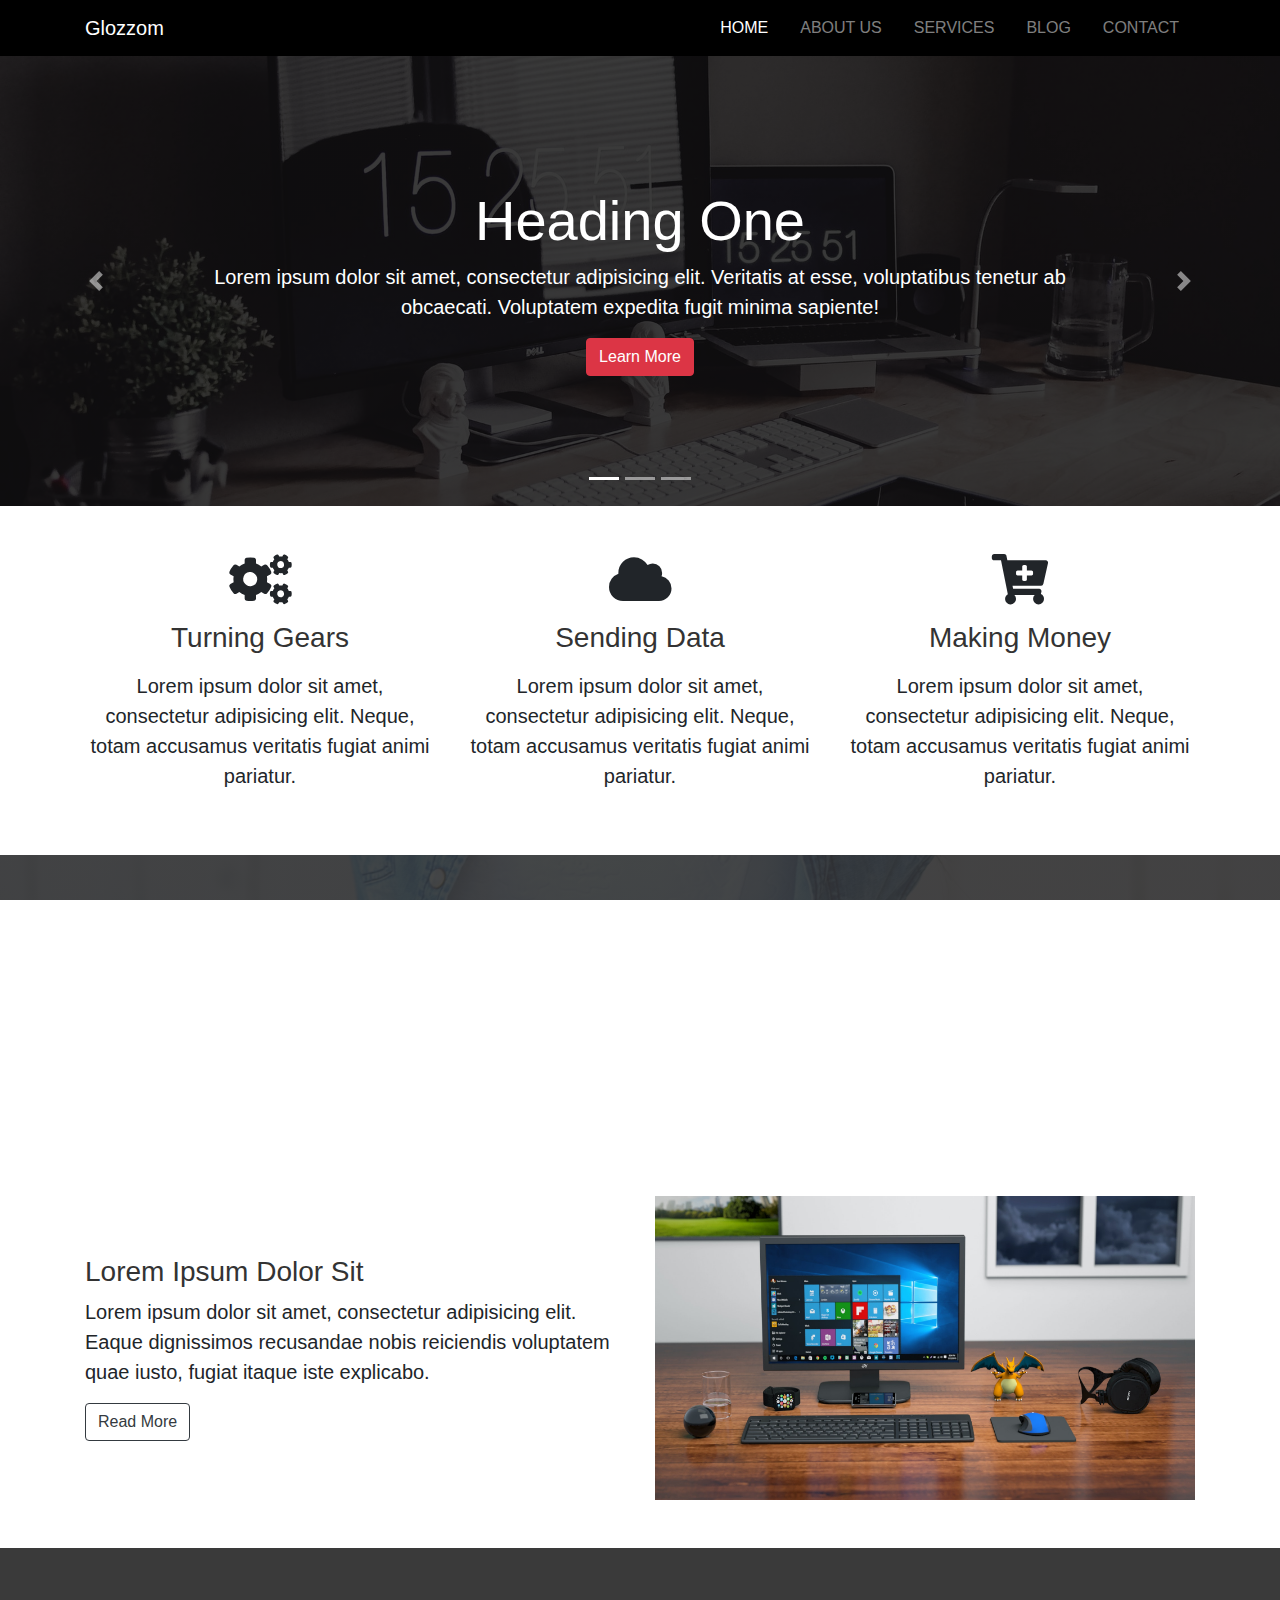
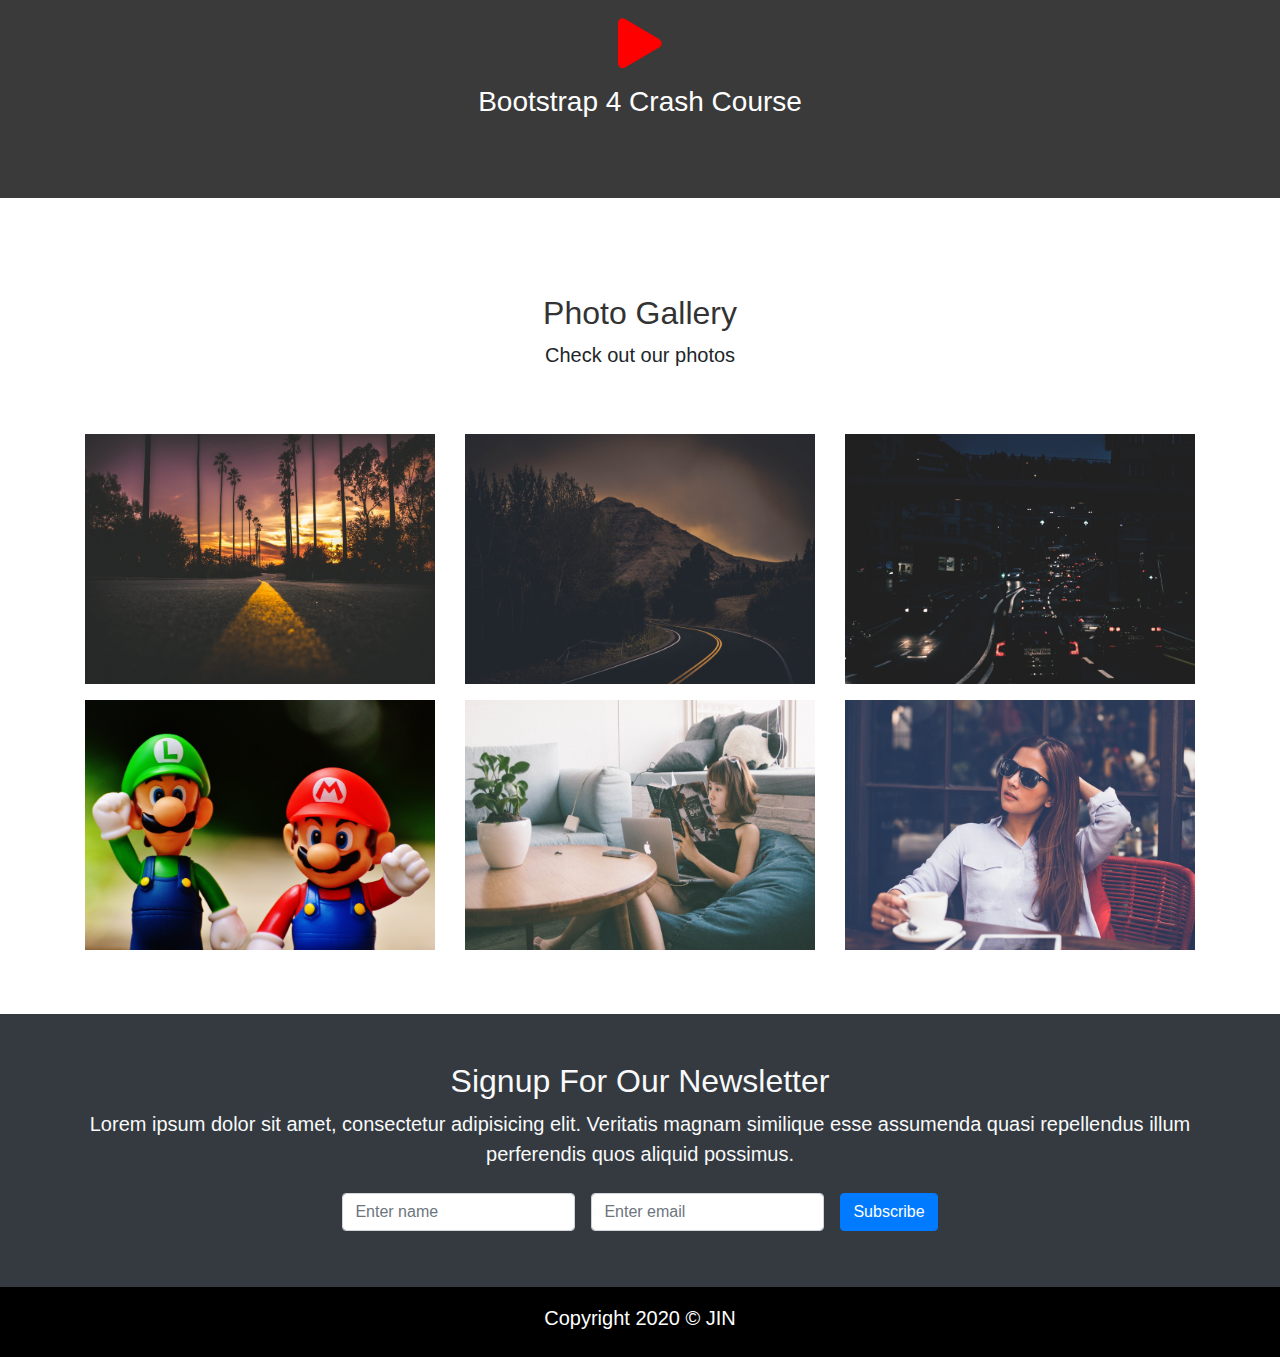
<file: Glozzom/index.html>
<!DOCTYPE html>
<html lang="en">
<head>
    <meta charset="UTF-8">
    <meta name="viewport" content="width=device-width, initial-scale=1.0">
    <link rel="shortcut icon" href="img/icon.png" type="image/x-icon">
    <title>Glozzom | Bootstrap Project</title>
    <link rel="stylesheet" href="css/uikit.min.css">
    <link rel="stylesheet" href="https://pro.fontawesome.com/releases/v5.10.0/css/all.css">
    <link rel="stylesheet" href="css/bootstrap.min.css">
    <link rel="stylesheet" href="style.css">
</head>
<body>
    <header>
      <nav class="navbar navbar-expand-lg navbar-dark" uk-sticky="top: 100; animation: uk-animation-slide-top; bottom: #sticky-on-scroll-up">
          <div class="container">
                <a class="navbar-brand" href="index.html">Glozzom</a>
                <button class="navbar-toggler" type="button" data-toggle="collapse" data-target="#navbarNav" aria-controls="navbarNav" aria-expanded="false" aria-label="Toggle navigation">
                  <span class="navbar-toggler-icon"></span>
                </button>
                <div class="collapse navbar-collapse" id="navbarNav">
                  <ul class="navbar-nav ml-auto text-uppercase">
                    <li class="nav-item active">
                      <a class="nav-link px-3" href="index.html">Home</a>
                    </li>
                    <li class="nav-item">
                      <a class="nav-link px-3" href="about.html">about us</a>
                    </li>
                    <li class="nav-item">
                      <a class="nav-link px-3" href="services.html">services</a>
                    </li>
                    <li class="nav-item">
                      <a class="nav-link px-3" href="blog.html">blog</a>
                    </li>
                    <li class="nav-item">
                        <a class="nav-link px-3" href="contact.html">contact</a>
                      </li>
                  </ul>
                </div>
              </div>
              </nav>
    </header>

    <section id="hero-slider" class="bg-dark">
            <div id="carouselExampleIndicators" class="carousel slide" data-ride="carousel">
                <ol class="carousel-indicators">
                    <li data-target="#carouselExampleIndicators" data-slide-to="0" class="active"></li>
                    <li data-target="#carouselExampleIndicators" data-slide-to="1"></li>
                    <li data-target="#carouselExampleIndicators" data-slide-to="2"></li>
                  </ol>
                <div class="carousel-inner">
                    <div class="carousel-item carousel-img-1 active">
                        <div class="container">
                            <div class="carousel-caption">
                                <h1 class="display-4 text-white">Heading One</h1>
                                <p class="lead">Lorem ipsum dolor sit amet, consectetur adipisicing elit. Veritatis at esse, voluptatibus tenetur ab obcaecati. Voluptatem expedita fugit minima sapiente!</p>
                                <a href="#" class="btn btn-danger">Learn More</a>
                            </div>
                        </div>
                    </div>
                    <div class="carousel-item carousel-img-2">
                        <div class="container">
                            <div class="carousel-caption">
                                <h1 class="display-4 text-white">Heading Two</h1>
                                <p class="lead">Lorem ipsum dolor sit amet, consectetur adipisicing elit. Veritatis at esse, voluptatibus tenetur ab obcaecati. Voluptatem expedita fugit minima sapiente!</p>
                                <a href="#" class="btn btn-primary">Learn More</a>
                            </div>
                        </div>
                    </div>
                    <div class="carousel-item carousel-img-3">
                        <div class="container">
                            <div class="carousel-caption">
                                <h1 class="display-4 text-white">Heading Three</h1>
                                <p class="lead">Lorem ipsum dolor sit amet, consectetur adipisicing elit. Veritatis at esse, voluptatibus tenetur ab obcaecati. Voluptatem expedita fugit minima sapiente!</p>
                                <a href="#" class="btn btn-success">Learn More</a>
                            </div>
                        </div>
                    </div>
                </div> 
                <a class="carousel-control-prev" href="#carouselExampleIndicators" role="button" data-slide="prev">
                  <span class="carousel-control-prev-icon" aria-hidden="true"></span>
                  <span class="sr-only">Previous</span>
                </a>
                <a class="carousel-control-next" href="#carouselExampleIndicators" role="button" data-slide="next">
                  <span class="carousel-control-next-icon" aria-hidden="true"></span>
                  <span class="sr-only">Next</span>
                </a>
              </div>
    </section>

    <section id="services" class="my-5">
      <div class="container">
        <div class="row">
          <div class="col-md-4 text-center">
            <div class="icons">
              <i class="fas fa-cogs"></i>
            </div>
            <div>
              <h3 class="my-3">Turning Gears</h3>
              <p class="lead">Lorem ipsum dolor sit amet, consectetur adipisicing elit. Neque, totam accusamus veritatis fugiat animi pariatur.</p>
            </div>
          </div>
          <div class="col-md-4 text-center">
            <div class="icons">
              <i class="fas fa-cloud"></i>
            </div>
            <div>
              <h3 class="my-3">Sending Data</h3>
              <p class="lead">Lorem ipsum dolor sit amet, consectetur adipisicing elit. Neque, totam accusamus veritatis fugiat animi pariatur.</p>
            </div>
          </div>
          <div class="col-md-4 text-center">
            <div class="icons">
              <i class="fas fa-cart-plus"></i>
            </div>
            <div>
              <h3 class="my-3">Making Money</h3>
              <p class="lead">Lorem ipsum dolor sit amet, consectetur adipisicing elit. Neque, totam accusamus veritatis fugiat animi pariatur.</p>
            </div>
          </div>
        </div>
      </div>
    </section>

    <section id="getStarted" class="py-5">
      <div class="container text-center text-white">
        <h3 class="mt-5 text-white">Are You Ready To Get Started?</h3>
        <p class="lead mb-5">Lorem ipsum dolor sit amet, consectetur adipisicing elit. Rem quaerat voluptatem laboriosam vero recusandae repellendus? Impedit iure est sit voluptatum blanditiis cum sequi laudantium quod dicta, a quaerat vel, obcaecati!</p>
      </div>
    </section>
    
    <section class="my-5">
      <div class="container">
        <div class="row d-flex align-items-center">
          <div class="col-md-6">
            <h3>Lorem Ipsum Dolor Sit</h3>
            <p class="lead">Lorem ipsum dolor sit amet, consectetur adipisicing elit. Eaque dignissimos recusandae nobis reiciendis voluptatem quae iusto, fugiat itaque iste explicabo.</p>
            <a href="#" class="btn btn-outline-dark">Read More</a>
          </div>
          <div class="col-md-6">
            <img src="img/pc.jpeg" alt="" class="img-fluid">
          </div>
        </div>
      </div>
    </section>

    <section id="home-video" class="py-5 my-5">
      <div class="dark-overlay">
        <div class="container text-center">
          <div class="mt-70 mb-3" uk-lightbox>
            <a href="https://youtu.be/zaCbuB3w0kg">
              <i class="fas fa-play"></i>
            </a>
          </div>
          <div>
            <h3 class="text-white">Bootstrap 4 Crash Course</h3>
          </div>
        </div>
      </div>
    </section>

    <section id="photo-gallery" class="py-5" uk-lightbox>
      <div class="container">
        <div class="row mb-5">
          <div class="col text-center">
            <h2>Photo Gallery</h2>
            <p class="lead">Check out our photos</p>
          </div>
        </div>
        <div class="row">
          <div class="col-md-4">
            <div>
              <a href="img/image1.jpeg">
                <img src="img/image1.jpeg" alt="" class="img-fluid mb-3">
              </a>
            </div>
          </div>
          <div class="col-md-4">
            <div>
              <a href="img/image2.jpeg">
                <img src="img/image2.jpeg" alt="" class="img-fluid mb-3">
              </a>
            </div> 
          </div>
          <div class="col-md-4">
            <div>
              <a href="img/image3.jpeg">
                <img src="img/image3.jpeg" alt="" class="img-fluid mb-3">
              </a>
            </div>
          </div>
          <div class="col-md-4">
            <div>
              <a href="img/image4.jpeg">
                <img src="img/image4.jpeg" alt="" class="img-fluid mb-3">
              </a>
            </div>
          </div>
          <div class="col-md-4 img-5">
            <div>
              <a href="img/image5.jpeg">
                <img src="img/image5.jpeg" alt="" class="img-fluid mb-3">
              </a>
            </div>  
          </div>
          <div class="col-md-4">
            <div>
              <a href="img/image6.jpeg">
                <img src="img/image6.jpeg" alt="" class="img-fluid mb-3">
              </a>
            </div>
          </div>
        </div>
      </div>
    </section>

    <section id="signUp" class="py-5 bg-dark">
      <div class="container text-center">
        <div class="row">
          <div class="col">
            <h2 class="text-light">Signup For Our Newsletter</h2>
            <p class="lead text-light">Lorem ipsum dolor sit amet, consectetur adipisicing elit. Veritatis magnam similique esse assumenda quasi repellendus illum perferendis quos aliquid possimus.</p>
            <form action="#" class="form-inline justify-content-center">
              <input type="text" placeholder="Enter name" class="form-control m-2">
              <input type="email" placeholder="Enter email" class="form-control m-2">
              <input type="button" value="Subscribe" class="btn btn-primary m-2"> 
            </form>
          </div>
        </div>
      </div>
    </section>

    <footer id="copyright" class="text-center py-2">
      <p class="lead text-white mt-2">Copyright 2020 © JIN</p>
    </footer>

    <script src="js/jquery.min.js"></script>
    <script src="js/popper.min.js"></script>
    <script src="js/bootstrap.min.js"></script>
    <script src="js/uikit.min.js"></script>
    <script src="js/uikit-icons.min.js"></script>
</body>
</html>
</file>
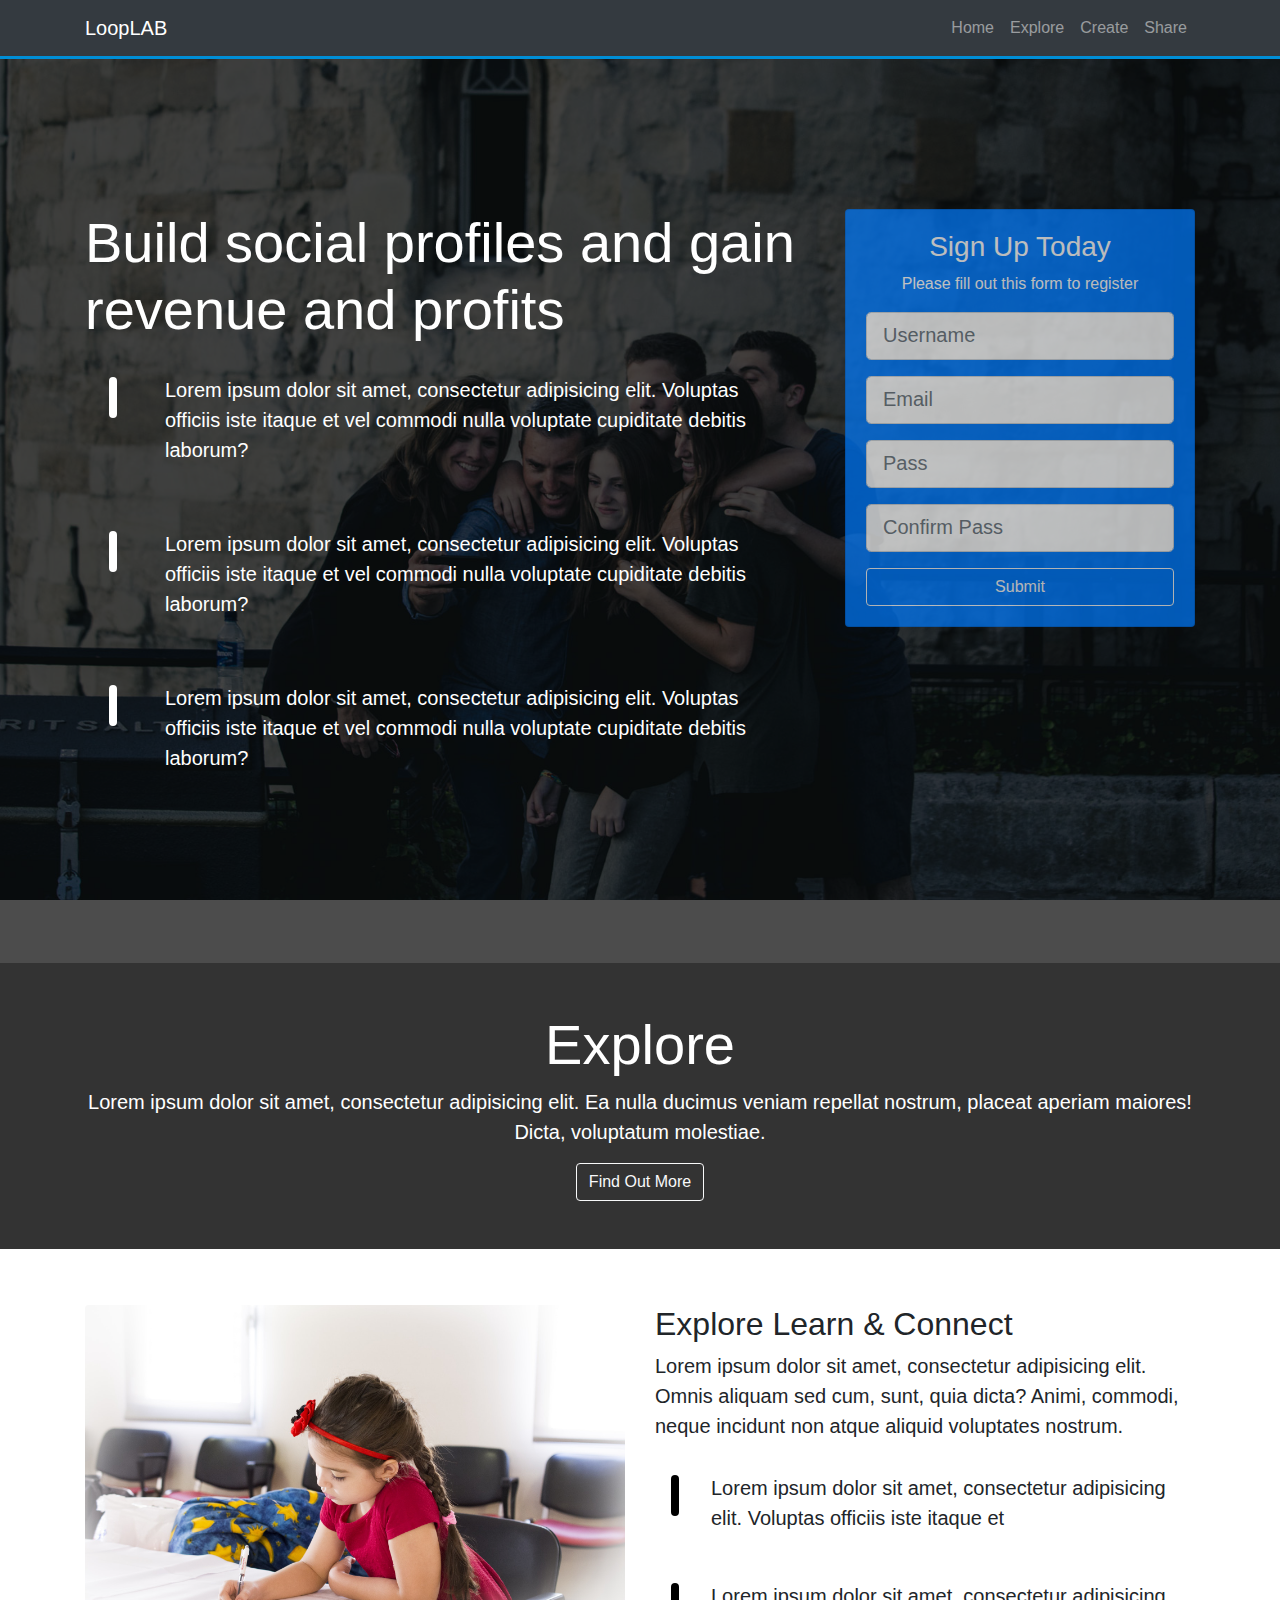
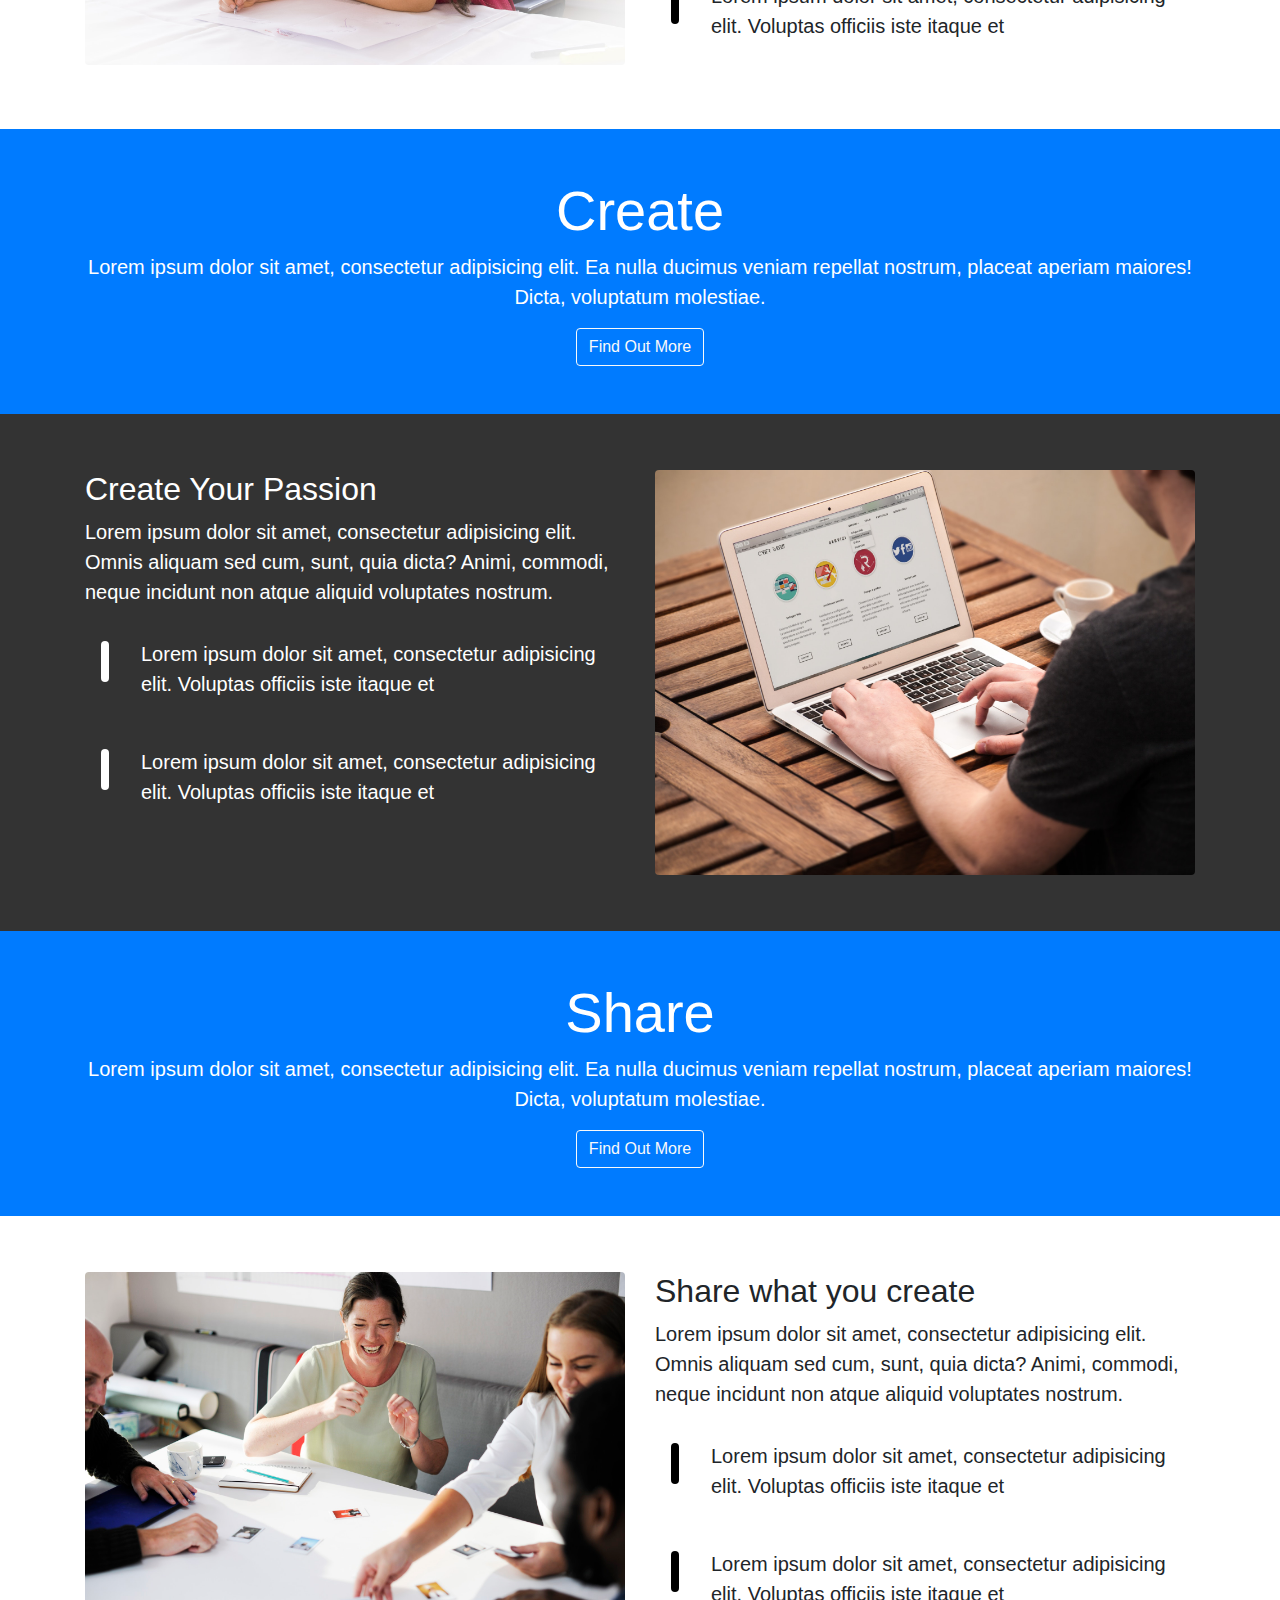
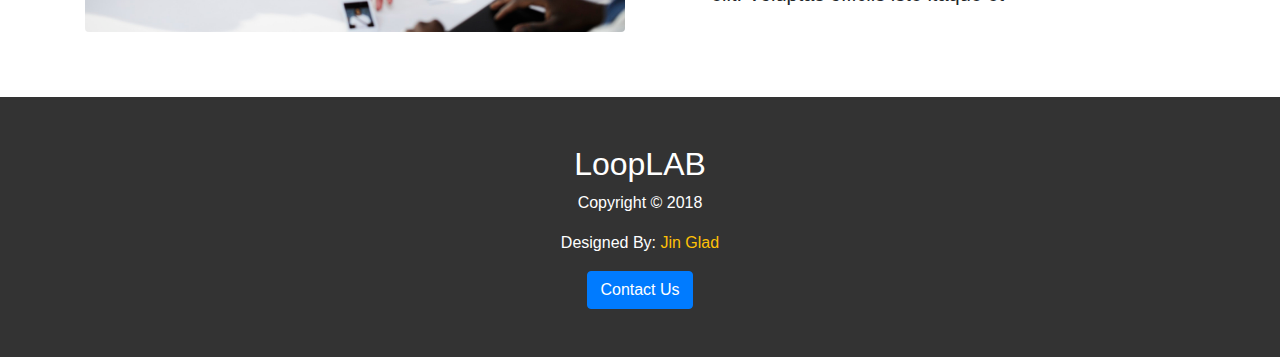
<file: LoopLab/index.html>
<!DOCTYPE html>
<html lang="en">

<head>
    <meta charset="UTF-8">
    <meta name="viewport" content="width=device-width, initial-scale=1">
    <title>LoopLAB</title>
    <link rel="shortcut icon" href="img/m.png" type="image/x-icon">
    <link rel="stylesheet" href="https://pro.fontawesome.com/releases/v5.10.0/css/all.css" integrity="sha384-AYmEC3Yw5cVb3ZcuHtOA93w35dYTsvhLPVnYs9eStHfGJvOvKxVfELGroGkvsg+p" crossorigin="anonymous"/>
     <link rel="stylesheet" href="https://stackpath.bootstrapcdn.com/bootstrap/4.4.1/css/bootstrap.min.css" integrity="sha384Vkoo8x4CGsO3+Hhxv8T/Q5PaXtkKtu6ug5TOeNV6gBiFeWPGFN9MuhOf23Q9Ifjh" crossorigin="anonymous"> 
    <link rel="stylesheet" href="css/style.css">
</head>

<body>
    <!-- Navigation -->
    <nav class="navbar bg-dark navbar-expand-md navbar-dark">
        <div class="container">
            <a class="navbar-brand" href="">LoopLAB</a>
            <button class="navbar-toggler" type="button" data-toggle="collapse" data-target="#navbartoggle"><span class="navbar-toggler-icon"></span></button>
            <div class="collapse navbar-collapse" id="navbartoggle">
                <ul class="navbar-nav ml-auto">
                    <li class="nav-item"><a class="nav-link" href="#">Home</a></li>
                    <li class="nav-item"><a class="nav-link" href="#">Explore</a></li>
                    <li class="nav-item"><a class="nav-link" href="#">Create</a></li>
                    <li class="nav-item"><a class="nav-link" href="#">Share</a></li>
                </ul>
            </div>
        </div>
    </nav>
    <!-- Home-section -->
    <section class="home-section text-white">
       <div class="dark-overlay">
            <div class="container">
            <div class="row inner-section">
                <div class="col-lg-8 col-md-12 d-none d-sm-block">
                    <h1 class="display-4">Build <strong>social profiles</strong> and gain revenue and <strong>profits</strong></h1>
                    <div class="d-flex flex-row">
                        <div class="p-4"> <i class="fa fa-check mt-2"></i> </div>
                        <div class="p-4">
                            <p class="lead">Lorem ipsum dolor sit amet, consectetur adipisicing elit. Voluptas officiis iste itaque et vel commodi nulla voluptate cupiditate debitis laborum?</p>
                        </div>
                    </div>
                     <div class="d-flex flex-row">
                        <div class="p-4"> <i class="fa fa-check mt-2"></i> </div>
                        <div class="p-4">
                            <p class="lead">Lorem ipsum dolor sit amet, consectetur adipisicing elit. Voluptas officiis iste itaque et vel commodi nulla voluptate cupiditate debitis laborum?</p>
                        </div>
                    </div>
                     <div class="d-flex flex-row">
                        <div class="p-4"> <i class="fa fa-check mt-2"></i> </div>
                        <div class="p-4">
                            <p class="lead">Lorem ipsum dolor sit amet, consectetur adipisicing elit. Voluptas officiis iste itaque et vel commodi nulla voluptate cupiditate debitis laborum?</p>
                        </div>
                    </div>
                </div>
                <div class="col-lg-4 col-md-12">
                    <div class="card bg-primary text-center text-white card-form">
                        <div class="card-body">
                            <h3>Sign Up Today</h3>
                            <p>Please fill out this form to register</p>
                            <form>
                                <div class="form-group">
                                    <input type="text" placeholder="Username" class="form-control form-control-lg"> </div>
                                <div class="form-group">
                                    <input type="email" placeholder="Email" class="form-control form-control-lg"> </div>
                                <div class="form-group">
                                    <input type="Password" placeholder="Pass" class="form-control form-control-lg"> </div>
                                <div class="form-group">
                                    <input type="password" placeholder="Confirm Pass" class="form-control form-control-lg"> </div>
                                <input type="submit" value="Submit" class="btn btn-outline-light btn-block"> </form>
                        </div>
                    </div>
                </div>
            </div>
        </div>
       </div>
    </section>
    <!-- Explore Section -->
    <section id="explore" class="py-5 text-center text-white">
        <div class="container">
            <h1 class="display-4">Explore</h1>
            <p class="lead">Lorem ipsum dolor sit amet, consectetur adipisicing elit. Ea nulla ducimus veniam repellat nostrum, placeat aperiam maiores! Dicta, voluptatum molestiae.</p>
            <button class="btn btn-outline-light">Find Out More</button>
        </div>
    </section>
    <!-- Explore Learn Section -->
    <section id="explore-learn">
        <div class="container">
            <div class="row py-5">
                <div class="col-lg-6 col-md-12 my-2">
                    <img src="img/explore.jpeg" alt="" class="w-100 rounded">
                </div>
                    <div class="col-lg-6 col-md-12 my-2">
                        <h2>Explore Learn & Connect</h2>
                        <p class="lead">Lorem ipsum dolor sit amet, consectetur adipisicing elit. Omnis aliquam sed cum, sunt, quia dicta? Animi, commodi, neque incidunt non atque aliquid voluptates nostrum.</p>
                        <div class="d-flex flex-row">
                            <div class="p-3">
                                 <i class="fa fa-check mt-2"></i>
                             </div>
                            <div class="p-3">
                                <p class="lead">Lorem ipsum dolor sit amet, consectetur adipisicing elit. Voluptas officiis iste itaque et</p>
                            </div>
                        </div>
                        <div class="d-flex flex-row">
                            <div class="p-3">
                                 <i class="fa fa-check mt-2"></i>
                             </div>
                            <div class="p-3">
                                <p class="lead">Lorem ipsum dolor sit amet, consectetur adipisicing elit. Voluptas officiis iste itaque et</p>
                            </div>
                        </div>
                    </div>
            </div>
        </div>
    </section>
    <!-- Create Section -->
    <section id="create">
        <div class="container text-center text-white py-5">
            <h1 class="display-4">Create</h1>
            <p class="lead">Lorem ipsum dolor sit amet, consectetur adipisicing elit. Ea nulla ducimus veniam repellat nostrum, placeat aperiam maiores! Dicta, voluptatum molestiae.</p>
            <button class="btn btn-outline-light">Find Out More</button>
        </div>
    </section>
    <!-- Passion Section -->
    <section id="passion">
        <div class="container text-white">
            <div class="row py-5">
                    <div class="col-lg-6 col-md-12 my-2">
                        <h2>Create Your Passion</h2>
                        <p class="lead">Lorem ipsum dolor sit amet, consectetur adipisicing elit. Omnis aliquam sed cum, sunt, quia dicta? Animi, commodi, neque incidunt non atque aliquid voluptates nostrum.</p>
                        <div class="d-flex flex-row">
                            <div class="p-3">
                                 <i class="fa fa-check mt-2"></i>
                             </div>
                            <div class="p-3">
                                <p class="lead">Lorem ipsum dolor sit amet, consectetur adipisicing elit. Voluptas officiis iste itaque et</p>
                            </div>
                        </div>
                        <div class="d-flex flex-row">
                            <div class="p-3">
                                 <i class="fa fa-check mt-2"></i>
                             </div>
                            <div class="p-3">
                                <p class="lead">Lorem ipsum dolor sit amet, consectetur adipisicing elit. Voluptas officiis iste itaque et</p>
                            </div>
                        </div>
                    </div>
                    <div class="col-lg-6 col-md-12 my-2">
                        <img src="img/create.jpeg" alt="" class="w-100 rounded">
                    </div>
            </div>
        </div>
    </section>
    <!-- Share Section -->
    <section id="share-section">
        <div class="container text-center text-white py-5">
            <h1 class="display-4">Share</h1>
            <p class="lead">Lorem ipsum dolor sit amet, consectetur adipisicing elit. Ea nulla ducimus veniam repellat nostrum, placeat aperiam maiores! Dicta, voluptatum molestiae.</p>
            <button class="btn btn-outline-light">Find Out More</button>
        </div>
    </section>
    <!-- share and create -->
    <section id="share-create">
        <div class="container">
            <div class="row py-5">
                <div class="col-lg-6 col-md-12 my-2">
                    <img src="img/share.jpeg" alt="" class="w-100 rounded">
                </div>
                    <div class="col-lg-6 col-md-12 my-2">
                        <h2>Share what you create</h2>
                        <p class="lead">Lorem ipsum dolor sit amet, consectetur adipisicing elit. Omnis aliquam sed cum, sunt, quia dicta? Animi, commodi, neque incidunt non atque aliquid voluptates nostrum.</p>
                        <div class="d-flex flex-row">
                            <div class="p-3">
                                 <i class="fa fa-check mt-2"></i>
                             </div>
                            <div class="p-3">
                                <p class="lead">Lorem ipsum dolor sit amet, consectetur adipisicing elit. Voluptas officiis iste itaque et</p>
                            </div>
                        </div>
                        <div class="d-flex flex-row">
                            <div class="p-3">
                                 <i class="fa fa-check mt-2"></i>
                             </div>
                            <div class="p-3">
                                <p class="lead">Lorem ipsum dolor sit amet, consectetur adipisicing elit. Voluptas officiis iste itaque et</p>
                            </div>
                        </div>
                    </div>
            </div>
        </div>
    </section>
    <footer>
        <div class="container text-center text-white py-5">
            <h2>LoopLAB</h2>
            <p>Copyright © 2018</p>
            <p>Designed By: <a href="#" class="text-warning">Jin Glad</a></p>
            <button class="btn btn-primary">Contact Us</button>
        </div>
    </footer>
    <script src="https://code.jquery.com/jquery-3.4.1.slim.min.js" integrity="sha384-J6qa4849blE2+poT4WnyKhv5vZF5SrPo0iEjwBvKU7imGFAV0wwj1yYfoRSJoZ+n" crossorigin="anonymous"></script>
    <script src="https://cdn.jsdelivr.net/npm/popper.js@1.16.0/dist/umd/popper.min.js" integrity="sha384-Q6E9RHvbIyZFJoft+2mJbHaEWldlvI9IOYy5n3zV9zzTtmI3UksdQRVvoxMfooAo" crossorigin="anonymous"></script>
    <script src="https://stackpath.bootstrapcdn.com/bootstrap/4.4.1/js/bootstrap.min.js" integrity="sha384-wfSDF2E50Y2D1uUdj0O3uMBJnjuUD4Ih7YwaYd1iqfktj0Uod8GCExl3Og8ifwB6" crossorigin="anonymous"></script>
</body>

</html>
</file>
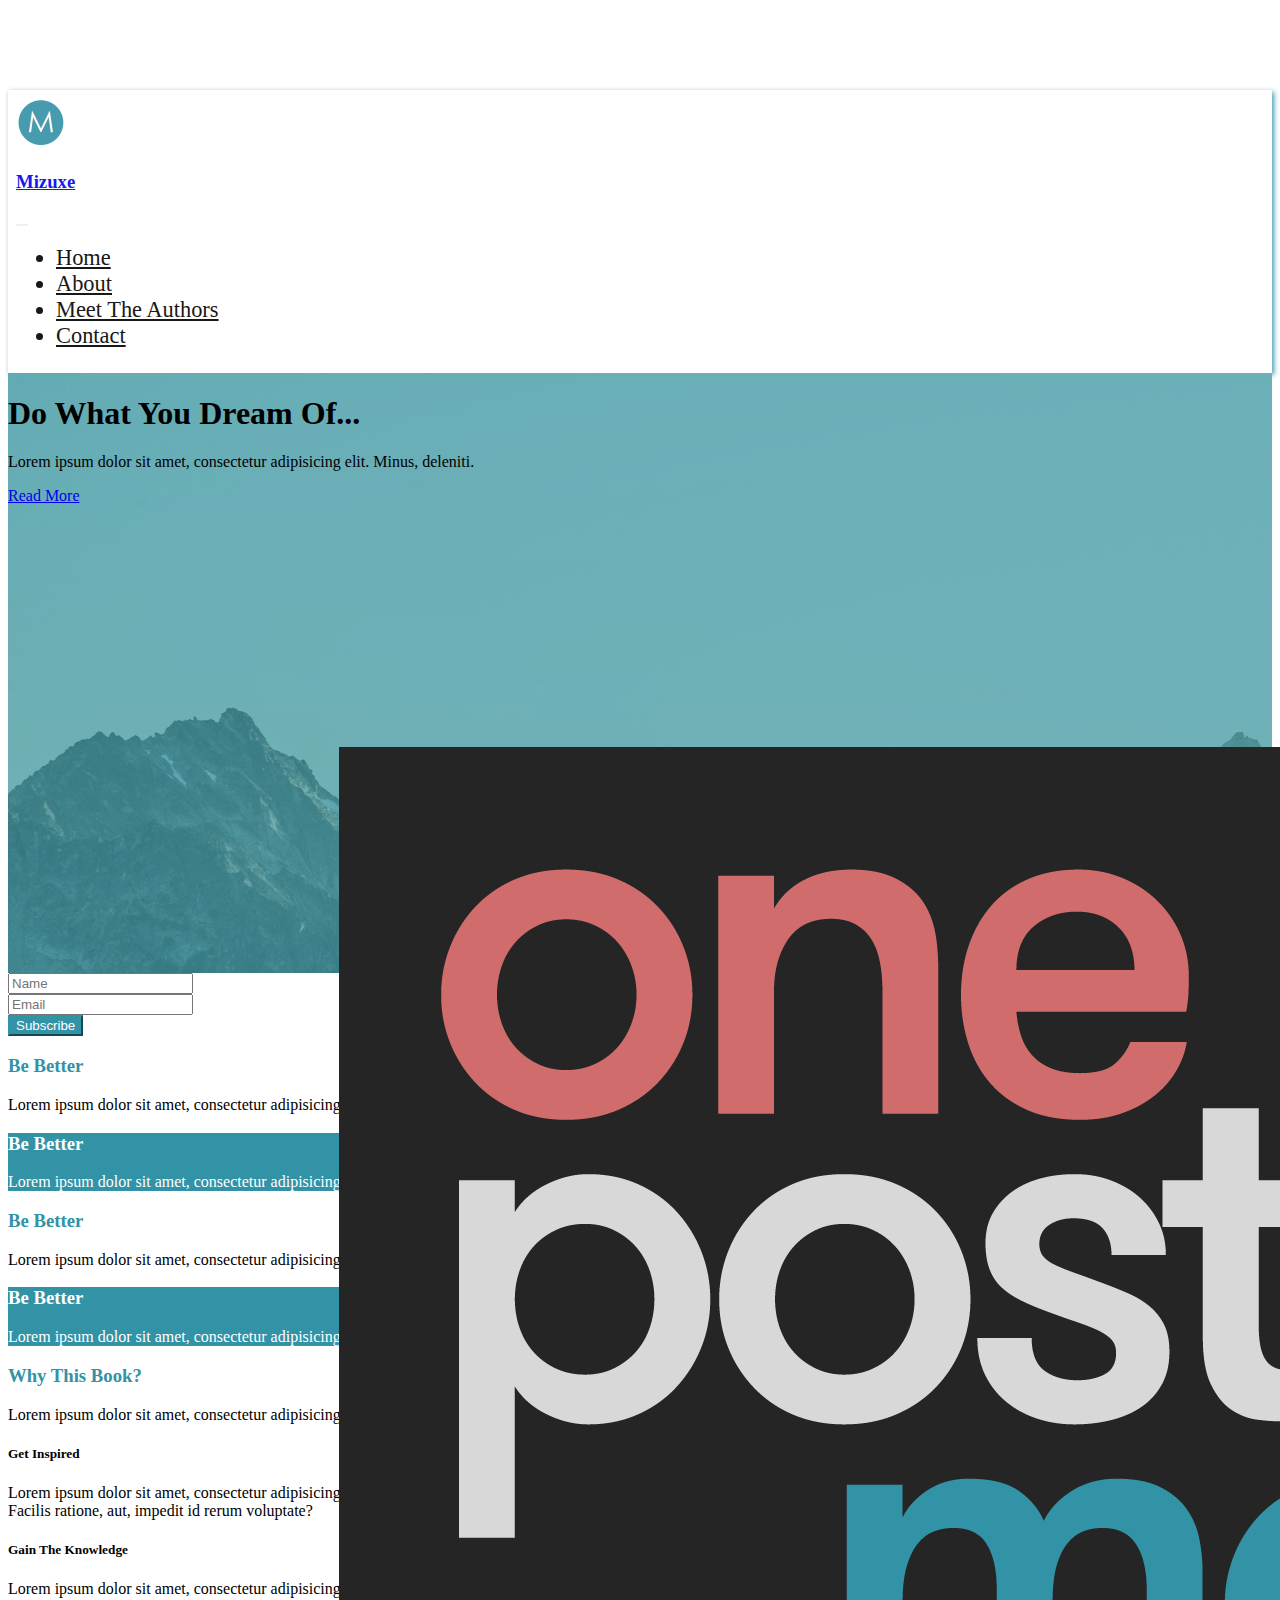
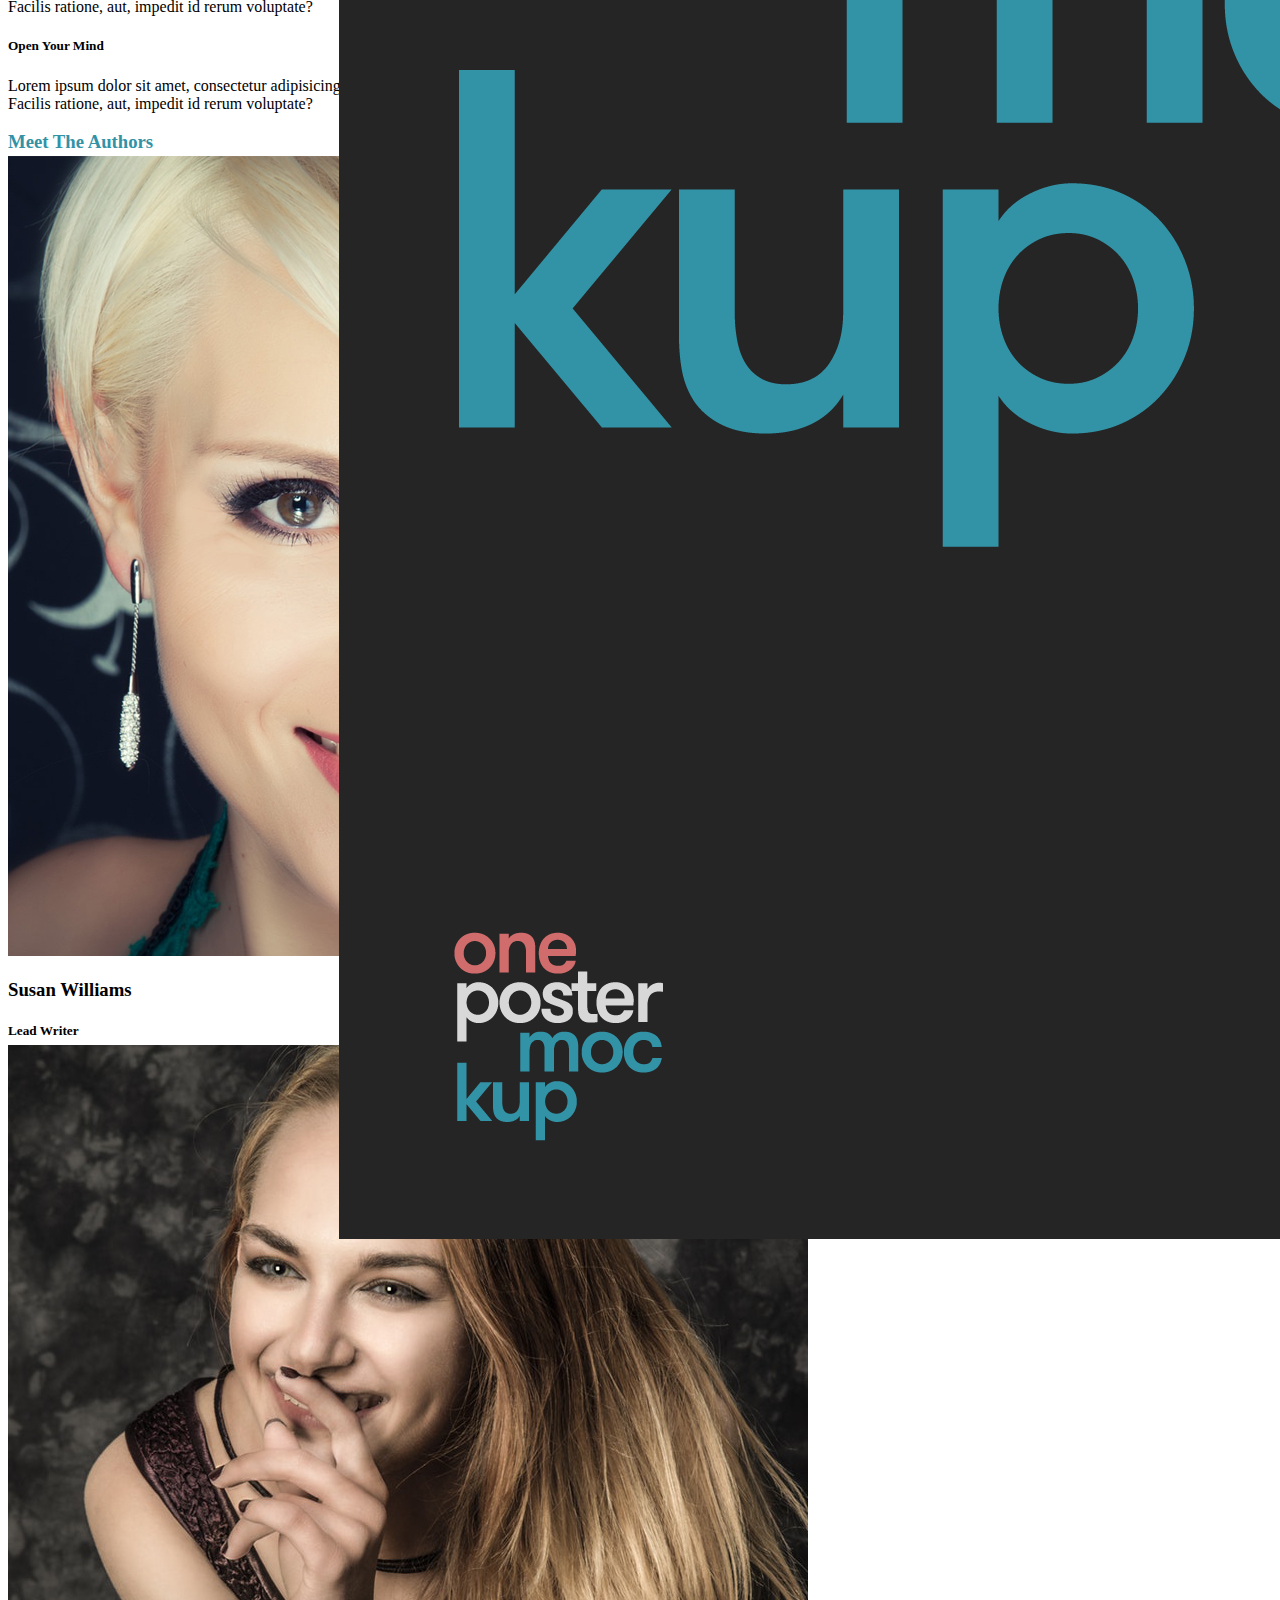
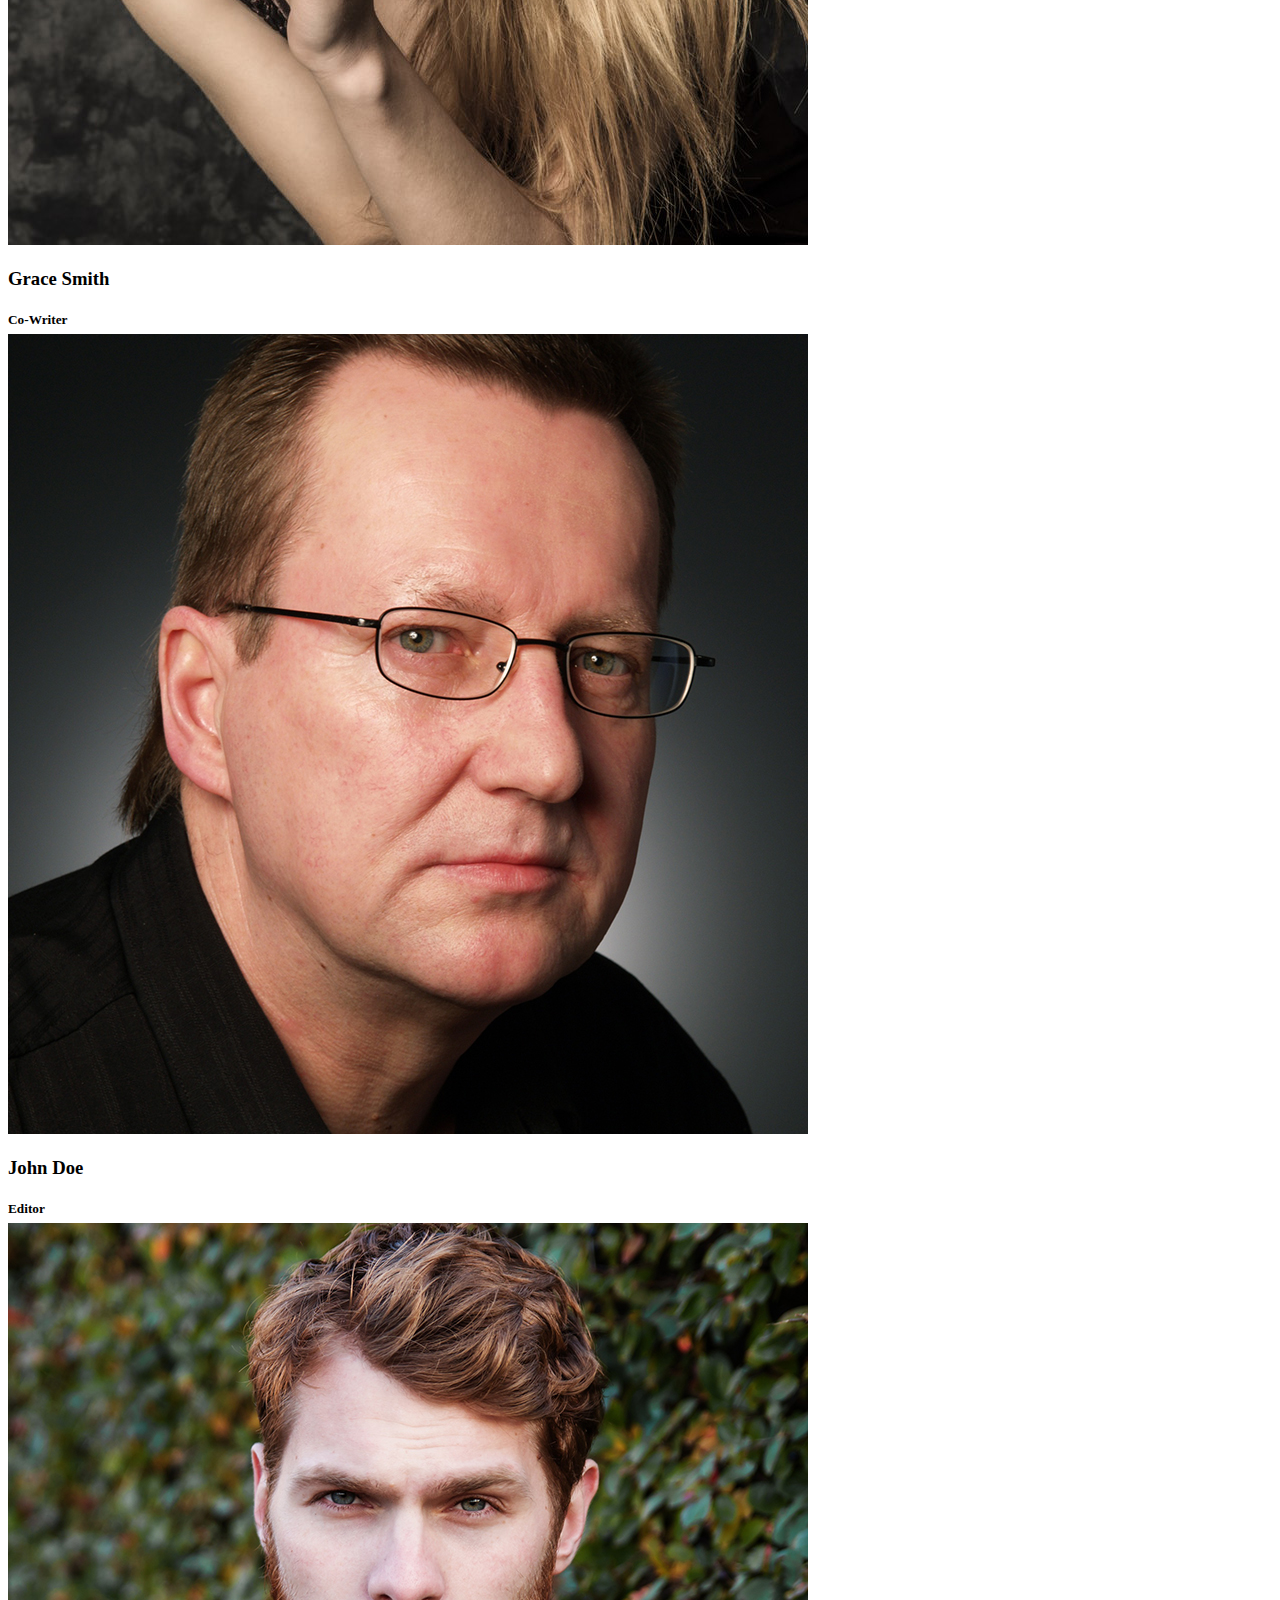
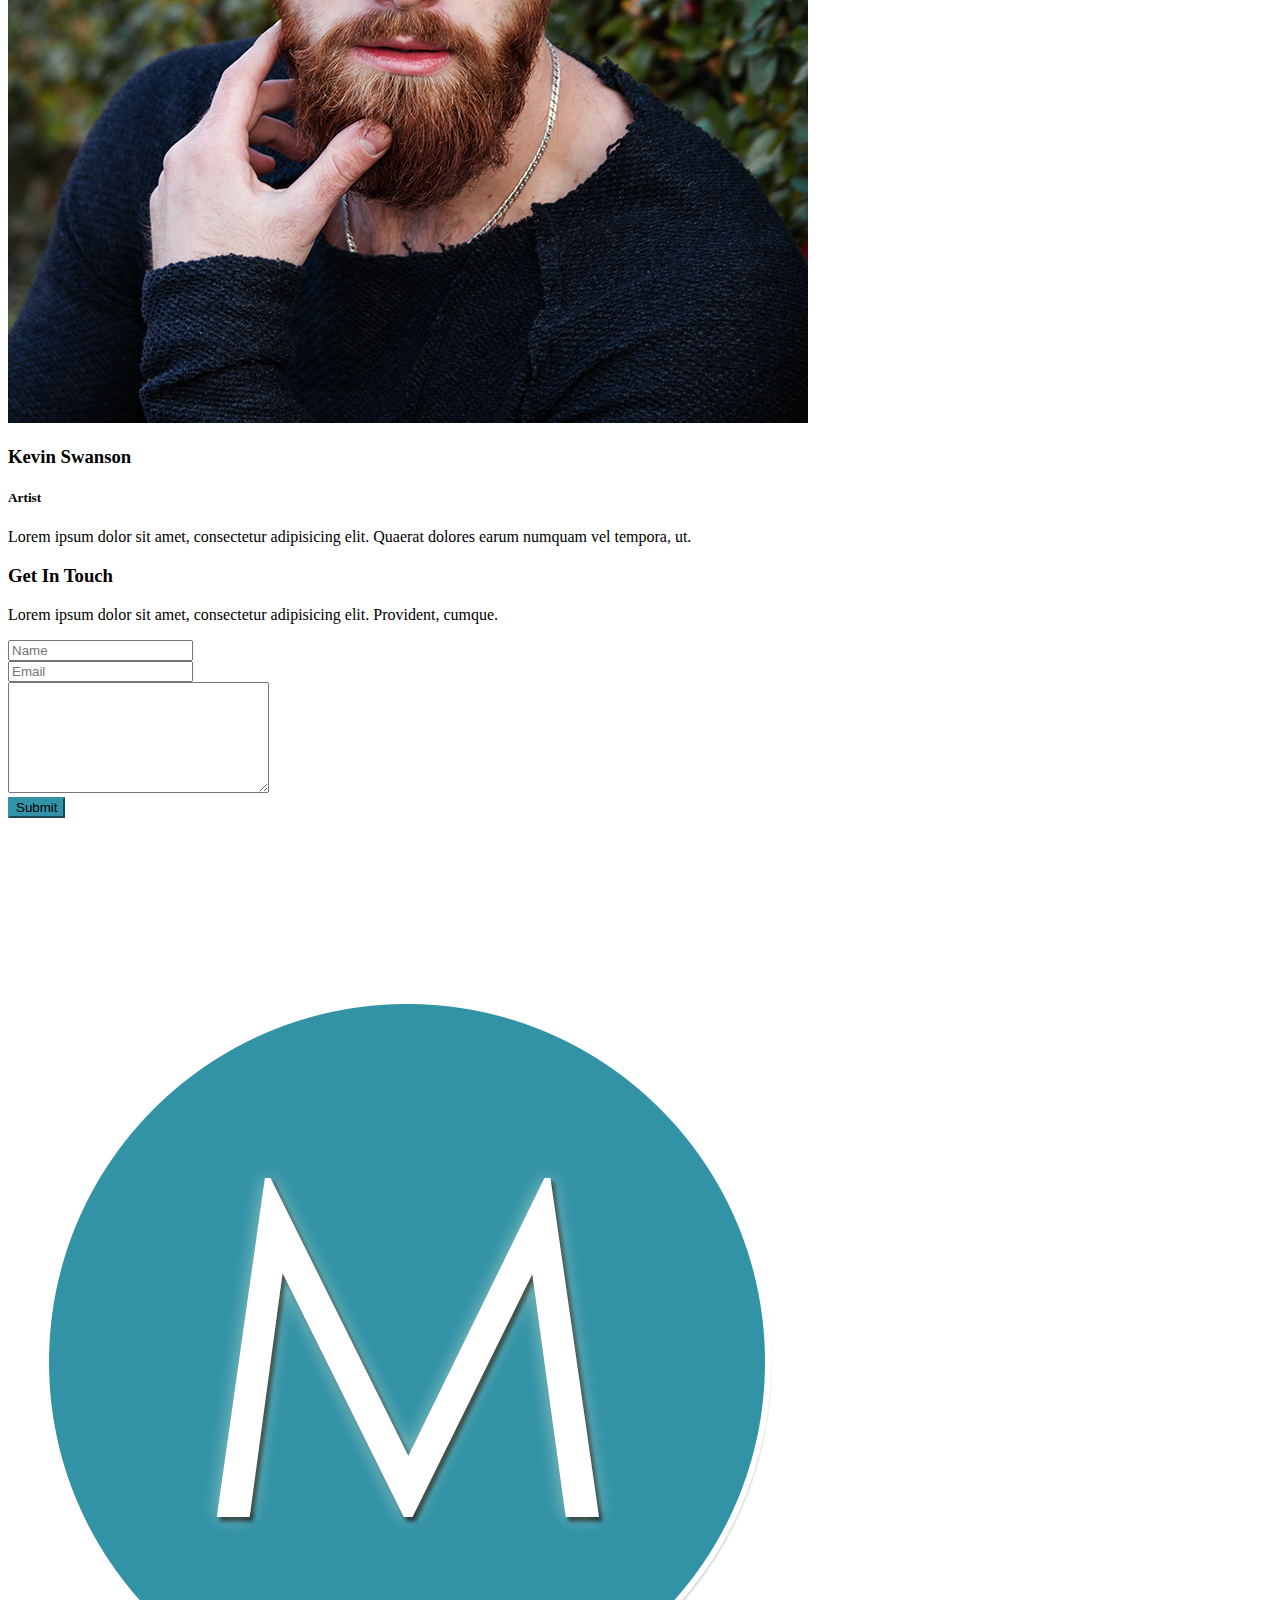
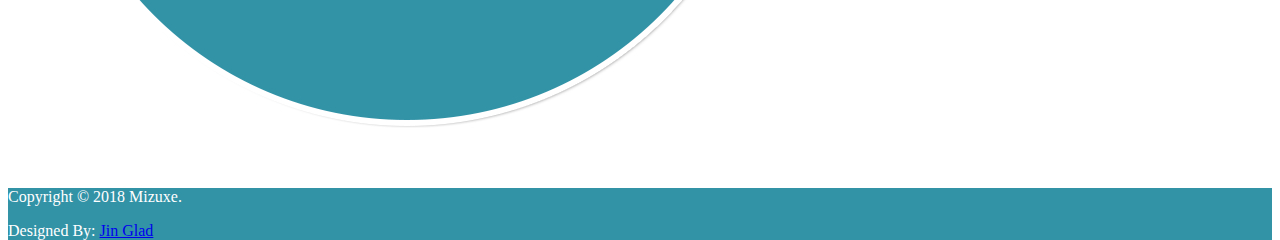
<file: Mizuxe/index.html>
<!doctype html>
<html lang="en">
  <head>
    <!-- Required meta tags -->
    <meta charset="utf-8">
    <meta name="viewport" content="width=device-width, initial-scale=1, shrink-to-fit=no">

    <!-- Jquery NavBar Css -->
    <link rel="stylesheet" href="src/css/navbar-fixed.css">
    <!-- fontawsome -->
    <link rel="stylesheet" href="https://pro.fontawesome.com/releases/v5.10.0/css/all.css" integrity="sha384-AYmEC3Yw5cVb3ZcuHtOA93w35dYTsvhLPVnYs9eStHfGJvOvKxVfELGroGkvsg+p" crossorigin="anonymous"/>
    <!-- Bootstrap CSS -->
    <link rel="stylesheet" href="https://stackpath.bootstrapcdn.com/bootstrap/4.5.0/css/bootstrap.min.css" integrity="sha384-9aIt2nRpC12Uk9gS9baDl411NQApFmC26EwAOH8WgZl5MYYxFfc+NcPb1dKGj7Sk" crossorigin="anonymous">
    <!-- Custom CSS -->
    <link rel="stylesheet" href="style.css">
    <!-- Favicon -->
    <link rel="shortcut icon" href="img/mlogo.png" type="image/x-icon">
    <title>MIZUXE | Bootstrap Project</title>
  </head>
  <body>
    <!-- Header-section -->
    <header>
        <!-- Navbar -->
        <nav class="navbar navbar-expand-lg navbar-light py-3 fixed-top">
          <div class="container">
              <a href="#" class="navbar-brand">
                  <img src="img/mlogo.png" alt="M" class="img-fluid" width="50" height="50">
                  <h3 class="d-inline align-middle">Mizuxe</h3>
              </a>
              <button class="navbar-toggler" data-toggle="collapse" data-target="#navbarNav">
                  <span class="navbar-toggler-icon"></span>
              </button>
              <div class="collapse navbar-collapse" id="navbarNav">
                  <ul class="navbar-nav ml-auto">
                      <li class="nav-item"><a class="nav-link" href="#home">home</a></li>
                      <li class="nav-item"><a class="nav-link" href="#">About</a></li>
                      <li class="nav-item"><a class="nav-link" href="#">Meet The Authors</a></li>
                      <li class="nav-item"><a class="nav-link" href="#">Contact</a></li>
                  </ul>
              </div>
          </div>
        </nav>
    </header>

    <!--Hero-section-->
    <section id="home" class="py-5 text-center text-light">
      <div class="primary-overlay">
        <div class="container">
          <div class="row">
            <div class="col-md-12 col-lg-6">
              <h1 class="display-1 mt-5 pt-5">Do What You Dream Of...</h1>
              <p class="lead">Lorem ipsum dolor sit amet, consectetur adipisicing elit. Minus, deleniti.</p>
              <a href="#" class="btn btn-outline-light btn-lg"><i class="fa fa-arrow-right"></i> Read More</a>
            </div>
            <div class="col-lg-6 d-none d-lg-block">
              <img src="img/book.png" alt="Book" class="img-fluid">
            </div> 
          </div>
        </div>
      </div>
    </section>

    <!-- subscribe section -->
    <section id="subscribe" class="bg-dark py-5">
      <div class="container">
        <form action="#" class="row">
          <div class="col-lg-4 form-group">
            <input type="text" placeholder="Name" class="form-control form-control-lg">
          </div>
          <div class="col-lg-4 form-group">
            <input type="email" placeholder="Email" class="form-control form-control-lg">
          </div>
          <div class="col-lg-4 form-group">
            <button class="btn btn-block btn-lg">
              <i class="far fa-envelope-open"></i>
              Subscribe
            </button>
          </div>
        </form>
      </div>
    </section>

    <!-- box-section -->
    <section id="box-section" class="py-5">
      <div class="container">
        <div class="row text-center">
          <div class="col-lg-3 col-md-6 mb-3">
            <div class="card border-primary">
              <div class="card-body">
                <h3 class="text-primary">Be Better</h3>
                <p class="lead">Lorem ipsum dolor sit amet, consectetur adipisicing elit. Dolores, eius?</p>
              </div>
            </div>
          </div>
          <div class="col-lg-3 col-md-6 mb-3">
            <div class="card bg-primary text-white">
              <div class="card-body">
                <h3>Be Better</h3>
                <p class="lead">Lorem ipsum dolor sit amet, consectetur adipisicing elit. Dolores, eius?</p>
              </div>
            </div>
          </div>
          <div class="col-lg-3 col-md-6 mb-3">
            <div class="card border-primary">
              <div class="card-body">
                <h3 class="text-primary">Be Better</h3>
                <p class="lead">Lorem ipsum dolor sit amet, consectetur adipisicing elit. Dolores, eius?</p>
              </div>
            </div>
          </div>
          <div class="col-lg-3 col-md-6">
            <div class="card bg-primary text-white">
              <div class="card-body">
                <h3>Be Better</h3>
                <p class="lead">Lorem ipsum dolor sit amet, consectetur adipisicing elit. Dolores, eius?</p>
              </div>
            </div>
          </div>
        </div>
      </div>
    </section>

    <!-- About Section -->
    <section id="about" class="py-5 bg-light">
      <div class="container">
        <div class="row text-center">
          <div class="col-12">
            <div class="about-header">
              <h3 class="display-4 text-primary">Why This Book?</h3>
              <p class="lead">Lorem ipsum dolor sit amet, consectetur adipisicing elit. Dolores, veniam, voluptate! Beatae magni, impedit distinctio.</p>
            </div>
            <!-- Accordion -->
              <div id="accordion">
                <div class="card">
                  <div class="card-header">
                    <h5>
                      <div data-toggle="collapse" href="#collapse1" class="collapsed">
                        <i class="fa fa-arrow-down" aria-hidden="true"></i> Get Inspired
                      </div>
                    </h5>
                  </div>
                  <div id="collapse1" data-parent="#accordion" class="collapse show">
                      <div class="card-body">
                        <p class="lead">Lorem ipsum dolor sit amet, consectetur adipisicing elit. Consequuntur consectetur accusantium, molestias quos, distinctio, labore assumenda repellendus, beatae adipisci fuga explicabo iure quia. Facilis ratione, aut, impedit id rerum voluptate?</p>
                      </div>
                  </div>
                </div>
                <div class="card">
                  <div class="card-header">
                    <h5>
                      <div data-toggle="collapse" href="#collapse2" class="collapsed">
                        <i class="fa fa-arrow-down" aria-hidden="true"></i> Gain The Knowledge
                      </div>
                    </h5>
                  </div>
                  <div id="collapse2" data-parent="#accordion" class="collapse">
                      <div class="card-body">
                        <p class="lead">Lorem ipsum dolor sit amet, consectetur adipisicing elit. Consequuntur consectetur accusantium, molestias quos, distinctio, labore assumenda repellendus, beatae adipisci fuga explicabo iure quia. Facilis ratione, aut, impedit id rerum voluptate?</p>
                      </div>
                  </div>
                </div>
                <div class="card">
                  <div class="card-header">
                    <h5>
                      <div data-toggle="collapse" href="#collapse3">
                        <i class="fa fa-arrow-down" aria-hidden="true"></i> Open Your Mind
                      </div>
                    </h5>
                  </div>
                  <div id="collapse3" data-parent="#accordion" class="collapse">
                      <div class="card-body">
                        <p class="lead">Lorem ipsum dolor sit amet, consectetur adipisicing elit. Consequuntur consectetur accusantium, molestias quos, distinctio, labore assumenda repellendus, beatae adipisci fuga explicabo iure quia. Facilis ratione, aut, impedit id rerum voluptate?</p>
                      </div>
                  </div>
                </div>
              </div>
          </div>
        </div>
      </div>
    </section>

    <!-- Authors Section -->
    <section id="author" class="py-5 text-center">
      <div class="container">
        <div class="row mb-5">
          <div class="col-12">
            <div class="mb-5">
              <h3 class="display-4 text-primary">Meet The Authors</h3>
              <p class="lead">Lorem ipsum dolor sit amet, consectetur adipisicing elit. Dolores, veniam, voluptate! Beatae magni, impedit distinctio.</p>
            </div>
          </div>
        </div>
          <div class="row">
            <div class="col-lg-3">
              <div class="card mb-5">
                <div class="card-body">
                  <img src="img/person1.jpg" alt="" class="img-fluid rounded-circle w-50 mb-3">
                  <h3 class="mb-3">Susan Williams</h3>
                  <h5>Lead Writer</h5>
                  <p class="lead">Lorem ipsum dolor sit amet, consectetur adipisicing elit. Quaerat dolores earum numquam vel tempora, ut.</p>
                  <div class="d-flex justify-content-around fs-24">
                    <div>
                      <a href="#" class="text-primary"><i class="fab fa-facebook-f"></i></a>
                    </div>
                    <div>
                      <a href="#" class="text-primary"><i class="fab fa-twitter"></i></a>
                    </div>
                    <div>
                      <a href="#" class="text-primary"><i class="fab fa-linkedin-in"></i></a>
                    </div>
                  </div>
                </div>
              </div>
            </div>
            <div class="col-lg-3">
              <div class="card  mb-5">
                <div class="card-body">
                  <img src="img/person2.jpg" alt="" class="img-fluid rounded-circle w-50 mb-3">
                  <h3 class="mb-3">Grace Smith</h3>
                  <h5>Co-Writer</h5>
                  <p class="lead">Lorem ipsum dolor sit amet, consectetur adipisicing elit. Quaerat dolores earum numquam vel tempora, ut.</p>
                  <div class="d-flex justify-content-around fs-24">
                    <div>
                      <a href="#" class="text-primary"><i class="fab fa-facebook-f"></i></a>
                    </div>
                    <div>
                      <a href="#" class="text-primary"><i class="fab fa-twitter"></i></a>
                    </div>
                    <div>
                      <a href="#" class="text-primary"><i class="fab fa-linkedin-in"></i></a>
                    </div>
                  </div>
                </div>
              </div>
            </div>
            <div class="col-lg-3">
              <div class="card mb-5">
                <div class="card-body">
                  <img src="img/person3.jpg" alt="" class="img-fluid rounded-circle w-50 mb-3">
                  <h3 class="mb-3">John Doe</h3>
                  <h5>Editor</h5>
                  <p class="lead">Lorem ipsum dolor sit amet, consectetur adipisicing elit. Quaerat dolores earum numquam vel tempora, ut.</p>
                  <div class="d-flex justify-content-around fs-24">
                    <div>
                      <a href="#" class="text-primary"><i class="fab fa-facebook-f"></i></a>
                    </div>
                    <div>
                      <a href="#" class="text-primary"><i class="fab fa-twitter"></i></a>
                    </div>
                    <div>
                      <a href="#" class="text-primary"><i class="fab fa-linkedin-in"></i></a>
                    </div>
                  </div>
                </div>
              </div>
            </div>
            <div class="col-lg-3">
              <div class="card mb-5">
                <div class="card-body">
                  <img src="img/person4.jpg" alt="" class="img-fluid rounded-circle w-50 mb-3">
                  <h3 class="mb-3">Kevin Swanson</h3>
                  <h5>Artist</h5>
                  <p class="lead">Lorem ipsum dolor sit amet, consectetur adipisicing elit. Quaerat dolores earum numquam vel tempora, ut.</p>
                  <div class="d-flex justify-content-around fs-24">
                    <div>
                      <a href="#" class="text-primary"><i class="fab fa-facebook-f"></i></a>
                    </div>
                    <div>
                      <a href="#" class="text-primary"><i class="fab fa-twitter"></i></a>
                    </div>
                    <div>
                      <a href="#" class="text-primary"><i class="fab fa-linkedin-in"></i></a>
                    </div>
                  </div>
                </div>
              </div>
            </div>
          </div>
        </div>
      </div>
    </section>

    <!-- Contact Section -->
    <section id="contact-us" class="py-5 bg-light">
        <div class="container">
          <div class="row">
            <div class="col-lg-9">
              <h3 class="display-4">Get In Touch</h3>
              <p class="lead">Lorem ipsum dolor sit amet, consectetur adipisicing elit. Provident, cumque.</p>
              <form action="#">
                <div class="input-group input-group-lg">
                  <div class="input-group-prepend">
                    <span class="input-group-text"><i class="fas fa-user"></i></span>
                  </div>
                  <input type="text" placeholder="Name" class="form-control form-control-lg">
                </div>
                <div class="input-group input-group-lg my-3">
                  <div class="input-group-prepend">
                    <span class="input-group-text">
                      <i class="fas fa-envelope"></i>
                    </span>
                  </div>
                  <input type="email" placeholder="Email" class="form-control form-control-lg">
                </div>
                <div class="input-group input-group-lg my-3">
                    <div class="input-group-prepend">
                      <span class="input-group-text">
                        <i class="fas fa-pencil-alt"></i>
                      </span>
                    </div>
                    <textarea name="" id="" cols="30" rows="7" class="form-control form-control-lg"></textarea>
                </div>
                <button class="btn btn-block btn-primary btn-lg border-primary">Submit</button>
              </form>
            </div>
            <div class="col-lg-3">
              <img src="img/mlogo.png" class="img-fluid" alt="">
            </div>
          </div>
        </div>
    </section>

    <!-- Copyright section -->
    <section id="copyright" class="py-5 text-center bg-primary">
      <p class="lead">Copyright © 2018 Mizuxe.</p>
      <p class="lead">Designed By: <a href="#" class="text-white">Jin Glad</a></p>
    </section>
    <!-- Optional JavaScript -->
    <!-- jQuery first, then Popper.js, then Bootstrap JS -->
    <script src="https://code.jquery.com/jquery-3.5.1.slim.min.js" integrity="sha384-DfXdz2htPH0lsSSs5nCTpuj/zy4C+OGpamoFVy38MVBnE+IbbVYUew+OrCXaRkfj" crossorigin="anonymous"></script>
    <script src="https://cdn.jsdelivr.net/npm/popper.js@1.16.0/dist/umd/popper.min.js" integrity="sha384-Q6E9RHvbIyZFJoft+2mJbHaEWldlvI9IOYy5n3zV9zzTtmI3UksdQRVvoxMfooAo" crossorigin="anonymous"></script>
    <script src="https://stackpath.bootstrapcdn.com/bootstrap/4.5.0/js/bootstrap.min.js" integrity="sha384-OgVRvuATP1z7JjHLkuOU7Xw704+h835Lr+6QL9UvYjZE3Ipu6Tp75j7Bh/kR0JKI" crossorigin="anonymous"></script>
    <script src="src/js/navbar-fixed.js"></script>
  </body>
</html>
</file>
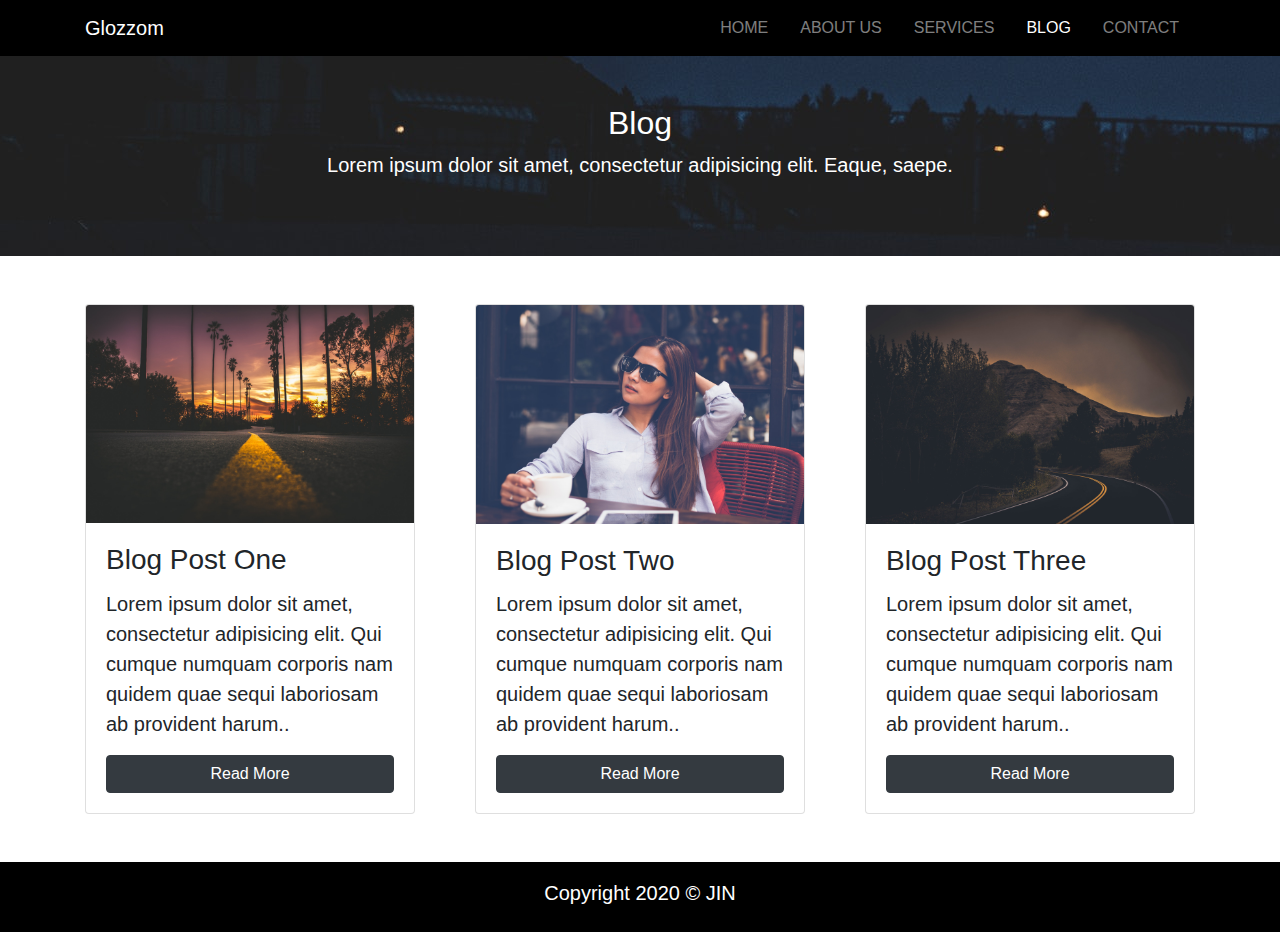
<file: Glozzom/blog.html>
<!DOCTYPE html>
<html lang="en">
<head>
    <meta charset="UTF-8">
    <meta name="viewport" content="width=device-width, initial-scale=1.0">
    <link rel="shortcut icon" href="img/icon.png" type="image/x-icon">
    <title>Glozzom | Bootstrap Project</title>
    <link rel="stylesheet" href="https://pro.fontawesome.com/releases/v5.10.0/css/all.css">
    <link rel="stylesheet" href="css/bootstrap.min.css">
    <link rel="stylesheet" href="style.css">
</head>
<body>
    <header>
      <nav class="navbar navbar-expand-lg navbar-dark" uk-sticky="top: 100; animation: uk-animation-slide-top; bottom: #sticky-on-scroll-up">
          <div class="container">
                <a class="navbar-brand" href="index.html">Glozzom</a>
                <button class="navbar-toggler" type="button" data-toggle="collapse" data-target="#navbarNav" aria-controls="navbarNav" aria-expanded="false" aria-label="Toggle navigation">
                  <span class="navbar-toggler-icon"></span>
                </button>
                <div class="collapse navbar-collapse" id="navbarNav">
                  <ul class="navbar-nav ml-auto text-uppercase">
                    <li class="nav-item">
                      <a class="nav-link px-3" href="index.html">Home</a>
                    </li>
                    <li class="nav-item">
                      <a class="nav-link px-3" href="about.html">about us</a>
                    </li>
                    <li class="nav-item">
                      <a class="nav-link px-3" href="services.html">services</a>
                    </li>
                    <li class="nav-item  active">
                      <a class="nav-link px-3" href="blog.html">blog</a>
                    </li>
                    <li class="nav-item">
                        <a class="nav-link px-3" href="contact.html">contact</a>
                      </li>
                  </ul>
                </div>
              </div>
              </nav>
    </header>

    <section id="blog-page-header" class="text-white text-center">
        <div class="container">
            <div class="row">
                <div class="col mt-5">
                    <h2 class="text-white">Blog</h2>
                    <p class="lead">Lorem ipsum dolor sit amet, consectetur adipisicing elit. Eaque, saepe.</p>
                </div>
            </div>
        </div>
    </section>

    <section id="blogs" class="py-5">
        <div class="container">
            <div class="card-deck">
                <div class="row">
                    <div class="col-sm-6 col-lg-4">
                        <div class="card">
                            <img src="img/image1.jpeg" class="card-img-top" alt="...">
                            <div class="card-body">
                              <h3 class="card-title">Blog Post One</h3>
                              <p class="card-text lead">Lorem ipsum dolor sit amet, consectetur adipisicing elit. Qui cumque numquam corporis nam quidem quae sequi laboriosam ab provident harum..</p>
                              <a href="#" class="btn btn-block btn-dark">Read More</a>
                            </div>
                          </div>
                    </div>
                    <div class="col-sm-6 col-lg-4">
                        <div class="card">
                            <img src="img/image6.jpeg" class="card-img-top" alt="...">
                            <div class="card-body">
                              <h3 class="card-title">Blog Post Two</h3>
                              <p class="card-text lead">Lorem ipsum dolor sit amet, consectetur adipisicing elit. Qui cumque numquam corporis nam quidem quae sequi laboriosam ab provident harum..</p>
                              <a href="#" class="btn btn-block btn-dark">Read More</a>
                            </div>
                          </div>
                    </div>
                    <div class="col-sm-6 col-lg-4">
                        <div class="card">
                            <img src="img/image2.jpeg" class="card-img-top" alt="...">
                            <div class="card-body">
                              <h3 class="card-title">Blog Post Three</h3>
                              <p class="card-text lead">Lorem ipsum dolor sit amet, consectetur adipisicing elit. Qui cumque numquam corporis nam quidem quae sequi laboriosam ab provident harum..</p>
                              <a href="#" class="btn btn-block btn-dark">Read More</a>
                            </div>
                          </div>
                    </div>
                </div>
              </div>
        </div>
    </section>

    <footer id="copyright" class="text-center py-2">
      <p class="lead text-white mt-2">Copyright 2020 © JIN</p>
    </footer>

    <script src="js/jquery.min.js"></script>
    <script src="js/popper.min.js"></script>
    <script src="js/bootstrap.min.js"></script>
</body>
</html>
</file>
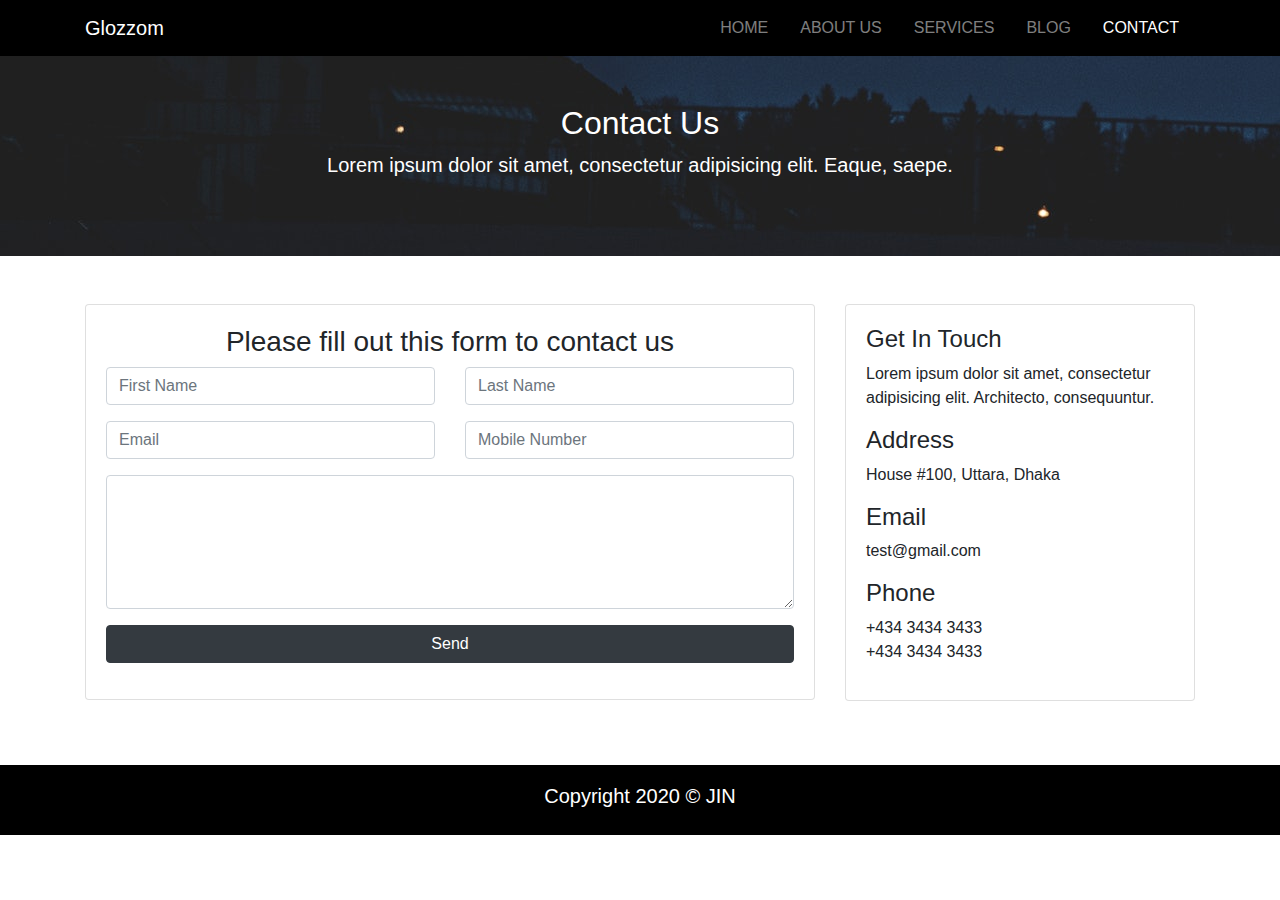
<file: Glozzom/contact.html>
<!DOCTYPE html>
<html lang="en">
<head>
    <meta charset="UTF-8">
    <meta name="viewport" content="width=device-width, initial-scale=1.0">
    <link rel="shortcut icon" href="img/icon.png" type="image/x-icon">
    <title>Glozzom | Bootstrap Project</title>
    <link rel="stylesheet" href="https://pro.fontawesome.com/releases/v5.10.0/css/all.css">
    <link rel="stylesheet" href="css/bootstrap.min.css">
    <link rel="stylesheet" href="style.css">
</head>
<body>
    <header>
      <nav class="navbar navbar-expand-lg navbar-dark" uk-sticky="top: 100; animation: uk-animation-slide-top; bottom: #sticky-on-scroll-up">
          <div class="container">
                <a class="navbar-brand" href="index.html">Glozzom</a>
                <button class="navbar-toggler" type="button" data-toggle="collapse" data-target="#navbarNav" aria-controls="navbarNav" aria-expanded="false" aria-label="Toggle navigation">
                  <span class="navbar-toggler-icon"></span>
                </button>
                <div class="collapse navbar-collapse" id="navbarNav">
                  <ul class="navbar-nav ml-auto text-uppercase">
                    <li class="nav-item">
                      <a class="nav-link px-3" href="index.html">Home</a>
                    </li>
                    <li class="nav-item">
                      <a class="nav-link px-3" href="about.html">about us</a>
                    </li>
                    <li class="nav-item">
                      <a class="nav-link px-3" href="services.html">services</a>
                    </li>
                    <li class="nav-item">
                      <a class="nav-link px-3" href="blog.html">blog</a>
                    </li>
                    <li class="nav-item  active">
                        <a class="nav-link px-3" href="contact.html">contact</a>
                      </li>
                  </ul>
                </div>
              </div>
              </nav>
    </header>

    <section id="contact-page-header" class="text-white text-center">
        <div class="container">
            <div class="row">
                <div class="col mt-5">
                    <h2 class="text-white">Contact Us</h2>
                    <p class="lead">Lorem ipsum dolor sit amet, consectetur adipisicing elit. Eaque, saepe.</p>
                </div>
            </div>
        </div>
    </section>

    <section id="contact-form" class="py-5 mb-3">
        <div class="container">
            <div class="row">
                <div class="col-md-8">
                    <div class="card">
                        <div class="card-body">
                            <h3 class="text-center">Please fill out this form to contact us</h3>
                            <div class="row">
                                <div class="col-md-6 form-group">
                                    <input type="text" placeholder="First Name" class="form-control">
                                </div>
                                <div class="col-md-6 form-group">
                                    <input type="text" placeholder="Last Name" class="form-control">
                                </div>
                                <div class="col-md-6 form-group">
                                    <input type="email" placeholder="Email" class="form-control">
                                </div>
                                <div class="col-md-6 form-group">
                                    <input type="tel" placeholder="Mobile Number" class="form-control">
                                </div>
                                <div class="col-md-12 form-group">
                                    <textarea cols="30" rows="05" class="form-control"></textarea>
                                </div>
                                <div class="col-md-12 form-group">
                                    <button type="submit" class="btn btn-block btn-dark">Send</button>
                                </div>
                            </div>
                        </div>
                    </div>  
                </div>
                <div class="col-md-4">
                    <div class="card">
                        <div class="card-body">
                            <h4>Get In Touch</h4>
                            <p>Lorem ipsum dolor sit amet, consectetur adipisicing elit. Architecto, consequuntur.</p>
                            <h4>Address</h4>
                            <p>House #100, Uttara, Dhaka</p>
                            <h4>Email</h4>
                            <p>test@gmail.com</p>
                            <h4>Phone</h4>
                            <p>+434 3434 3433<br>+434 3434 3433</p>
                        </div>
                    </div>
                </div>
            </div>
        </div>
    </section>

   

    <footer id="copyright" class="text-center py-2">
      <p class="lead text-white mt-2">Copyright 2020 © JIN</p>
    </footer>

    <script src="js/jquery.min.js"></script>
    <script src="js/popper.min.js"></script>
    <script src="js/bootstrap.min.js"></script>
</body>
</html>
</file>
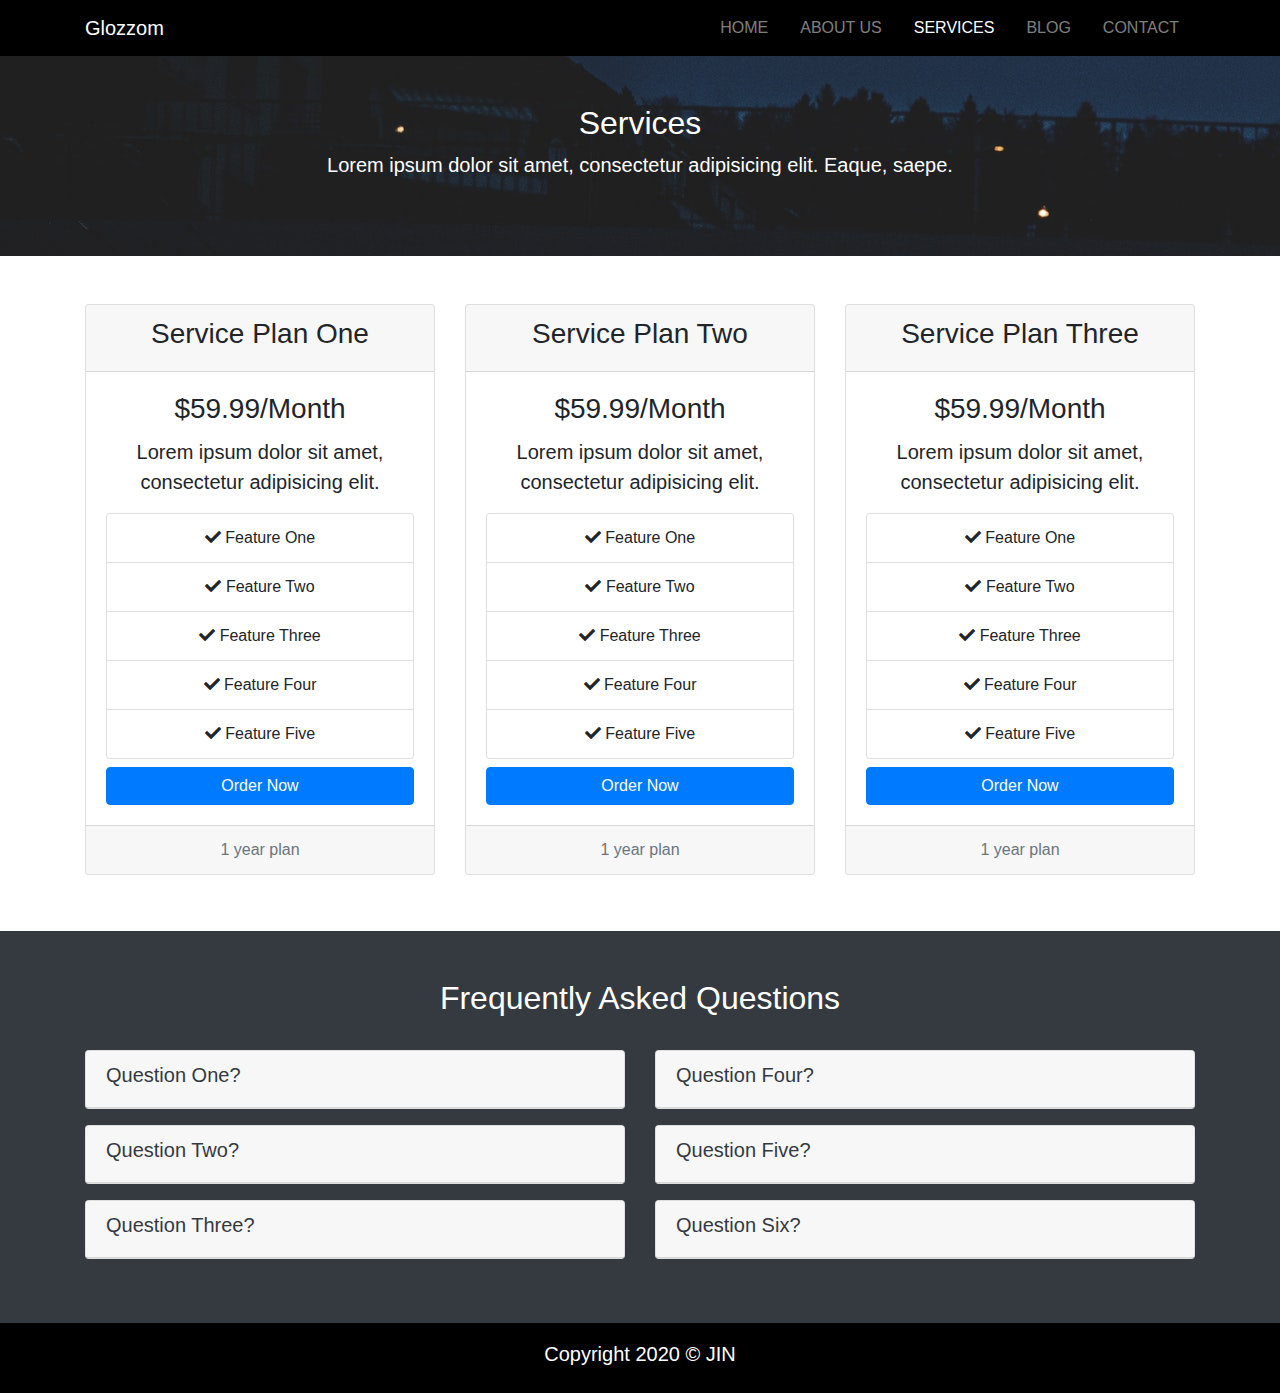
<file: Glozzom/services.html>
<!DOCTYPE html>
<html lang="en">
<head>
    <meta charset="UTF-8">
    <meta name="viewport" content="width=device-width, initial-scale=1.0">
    <link rel="shortcut icon" href="img/icon.png" type="image/x-icon">
    <title>Glozzom | Bootstrap Project</title>
    <link rel="stylesheet" href="https://pro.fontawesome.com/releases/v5.10.0/css/all.css">
    <link rel="stylesheet" href="css/bootstrap.min.css">
    <link rel="stylesheet" href="style.css">
</head>
<body>
    <header>
      <nav class="navbar navbar-expand-lg navbar-dark" uk-sticky="top: 100; animation: uk-animation-slide-top; bottom: #sticky-on-scroll-up">
          <div class="container">
                <a class="navbar-brand" href="index.html">Glozzom</a>
                <button class="navbar-toggler" type="button" data-toggle="collapse" data-target="#navbarNav" aria-controls="navbarNav" aria-expanded="false" aria-label="Toggle navigation">
                  <span class="navbar-toggler-icon"></span>
                </button>
                <div class="collapse navbar-collapse" id="navbarNav">
                  <ul class="navbar-nav ml-auto text-uppercase">
                    <li class="nav-item">
                      <a class="nav-link px-3" href="index.html">Home</a>
                    </li>
                    <li class="nav-item">
                      <a class="nav-link px-3" href="about.html">about us</a>
                    </li>
                    <li class="nav-item  active">
                      <a class="nav-link px-3" href="services.html">services</a>
                    </li>
                    <li class="nav-item">
                      <a class="nav-link px-3" href="blog.html">blog</a>
                    </li>
                    <li class="nav-item">
                        <a class="nav-link px-3" href="contact.html">contact</a>
                      </li>
                  </ul>
                </div>
              </div>
              </nav>
    </header>

    <section id="services-page-header" class="text-white text-center">
        <div class="container">
            <div class="row">
                <div class="col mt-5">
                    <h2 class="text-white">Services</h2>
                    <p class="lead">Lorem ipsum dolor sit amet, consectetur adipisicing elit. Eaque, saepe.</p>
                </div>
            </div>
        </div>
    </section>

    <section id="prices" class="py-5">
        <div class="container">
            <div class="row">
                <div class="col-md-4 text-center mb-2">
                    <div class="card">
                        <div class="card-header">
                            <h3>Service Plan One</h3>
                        </div>
                        <div class="card-body">
                            <div class="card-title">
                                <h3>$59.99/Month</h3>
                            </div>
                            <div class="card-text">
                                <p class="lead">Lorem ipsum dolor sit amet, consectetur adipisicing elit.</p>
                            </div>
                            <ul class="list-group">
                                <li class="list-group-item">
                                    <i class="fas fa-check fa-1x"></i> Feature One
                                </li>
                                <li class="list-group-item">
                                    <i class="fas fa-check"></i> Feature Two
                                </li>
                                <li class="list-group-item">
                                    <i class="fas fa-check"></i> Feature Three
                                </li>
                                <li class="list-group-item">
                                    <i class="fas fa-check"></i> Feature Four
                                </li>
                                <li class="list-group-item">
                                    <i class="fas fa-check"></i> Feature Five
                                </li>
                            </ul>
                            <div>
                                <a href="#" class="btn btn-block btn-primary mt-2">Order Now</a>
                            </div>    
                        </div>
                        <div class="card-footer">
                            <p class="text-muted mb-0">1 year plan</p>
                        </div>
                    </div>
                </div>
                <div class="col-md-4 text-center mb-2">
                    <div class="card">
                        <div class="card-header">
                            <h3>Service Plan Two</h3>
                        </div>
                        <div class="card-body">
                            <div class="card-title">
                                <h3>$59.99/Month</h3>
                            </div>
                            <div class="card-text">
                                <p class="lead">Lorem ipsum dolor sit amet, consectetur adipisicing elit.</p>
                            </div>
                            <ul class="list-group">
                                <li class="list-group-item">
                                    <i class="fas fa-check fa-1x"></i> Feature One
                                </li>
                                <li class="list-group-item">
                                    <i class="fas fa-check"></i> Feature Two
                                </li>
                                <li class="list-group-item">
                                    <i class="fas fa-check"></i> Feature Three
                                </li>
                                <li class="list-group-item">
                                    <i class="fas fa-check"></i> Feature Four
                                </li>
                                <li class="list-group-item">
                                    <i class="fas fa-check"></i> Feature Five
                                </li>
                            </ul>
                            <div>
                                <a href="#" class="btn btn-block btn-primary mt-2">Order Now</a>
                            </div>    
                        </div>
                        <div class="card-footer">
                            <p class="text-muted mb-0">1 year plan</p>
                        </div>
                    </div>
                </div>
                <div class="col-md-4 text-center mb-2">
                    <div class="card">
                        <div class="card-header">
                            <h3>Service Plan Three</h3>
                        </div>
                        <div class="card-body">
                            <div class="card-title">
                                <h3>$59.99/Month</h3>
                            </div>
                            <div class="card-text">
                                <p class="lead">Lorem ipsum dolor sit amet, consectetur adipisicing elit.</p>
                            </div>
                            <ul class="list-group">
                                <li class="list-group-item">
                                    <i class="fas fa-check fa-1x"></i> Feature One
                                </li>
                                <li class="list-group-item">
                                    <i class="fas fa-check"></i> Feature Two
                                </li>
                                <li class="list-group-item">
                                    <i class="fas fa-check"></i> Feature Three
                                </li>
                                <li class="list-group-item">
                                    <i class="fas fa-check"></i> Feature Four
                                </li>
                                <li class="list-group-item">
                                    <i class="fas fa-check"></i> Feature Five
                                </li>
                            </ul>
                            <div>
                                <a href="#" class="btn btn-block btn-primary mt-2">Order Now</a>
                            </div>    
                        </div>
                        <div class="card-footer">
                            <p class="text-muted mb-0">1 year plan</p>
                        </div>
                    </div>
                </div>
            </div>
        </div>
    </section>

    <section id="accordion" class="py-5 bg-dark">
        <div class="container">
            <div class="row">
                <div class="col">
                    <h2 class="text-white text-center">Frequently Asked Questions</h2>
                </div>
            </div>
            <div class="row mt-4">
                <div class="col-md-6">
                    <div class="card mb-3">
                        <div class="card-header">
                            <a href="#collapseOne" data-toggle="collapse"  class="text-dark  collapsed">
                                <h5>Question One?</h5>
                            </a>
                        </div>
                        <div class="card-body collapse" id="collapseOne" data-parent="#accordion">
                            <p class="lead">
                                Lorem ipsum dolor sit amet, consectetur adipisicing elit. Eveniet corrupti qui, architecto ad officia? Quo.
                            </p>
                        </div>
                    </div>
                    <div class="card mb-3">
                        <div class="card-header">
                            <a href="#collapseTwo" data-toggle="collapse" class="text-dark collapsed">
                                <h5>Question Two?</h5>
                            </a>
                        </div>
                        <div class="card-body collapse" id="collapseTwo"  data-parent="#accordion" >
                            <p class="lead">
                                Lorem ipsum dolor sit amet, consectetur adipisicing elit. Eveniet corrupti qui, architecto ad officia? Quo.
                            </p>
                        </div>
                    </div>
                    <div class="card mb-3">
                        <div class="card-header">
                            <a href="#collapseThree" data-toggle="collapse" class="text-dark collapsed">
                                <h5>Question Three?</h5>
                            </a>
                        </div>
                        <div class="card-body collapse" id="collapseThree" data-parent="#accordion">
                            <p class="lead">
                                Lorem ipsum dolor sit amet, consectetur adipisicing elit. Eveniet corrupti qui, architecto ad officia? Quo.
                            </p>
                        </div>
                    </div>
                </div>
                <div class="col-md-6">
                    <div class="card mb-3">
                        <div class="card-header">
                            <a href="#collapseFour" data-toggle="collapse"  class="text-dark  collapsed">
                                <h5>Question Four?</h5>
                            </a>
                        </div>
                        <div class="card-body collapse" id="collapseFour" data-parent="#accordion">
                            <p class="lead">
                                Lorem ipsum dolor sit amet, consectetur adipisicing elit. Eveniet corrupti qui, architecto ad officia? Quo.
                            </p>
                        </div>
                    </div>
                    <div class="card mb-3">
                        <div class="card-header">
                            <a href="#collapseFive" data-toggle="collapse" class="text-dark collapsed">
                                <h5>Question Five?</h5>
                            </a>
                        </div>
                        <div class="card-body collapse" id="collapseFive"  data-parent="#accordion" >
                            <p class="lead">
                                Lorem ipsum dolor sit amet, consectetur adipisicing elit. Eveniet corrupti qui, architecto ad officia? Quo.
                            </p>
                        </div>
                    </div>
                    <div class="card mb-3">
                        <div class="card-header">
                            <a href="#collapseSix" data-toggle="collapse" class="text-dark collapsed">
                                <h5>Question Six?</h5>
                            </a>
                        </div>
                        <div class="card-body collapse" id="collapseSix" data-parent="#accordion">
                            <p class="lead">
                                Lorem ipsum dolor sit amet, consectetur adipisicing elit. Eveniet corrupti qui, architecto ad officia? Quo.
                            </p>
                        </div>
                    </div>
                </div>
            </div>
        </div>
    </section>

    

    <footer id="copyright" class="text-center py-2">
        <p class="lead text-white mt-2">Copyright 2020 © JIN</p>
    </footer>

    <script src="js/jquery.min.js"></script>
    <script src="js/popper.min.js"></script>
    <script src="js/bootstrap.min.js"></script>
</body>
</html>
</file>
<file: Glozzom/style.css>
* {
  margin: 0;
  padding: 0;
  -webkit-box-sizing: border-box;
          box-sizing: border-box;
}

.mt-70 {
  margin-top: 70px;
}

header {
  background: #000;
}

header nav {
  background: #000;
}

.carousel-item {
  height: 450px;
}

.carousel-item .carousel-caption {
  margin-bottom: 90px;
}

.carousel-img-1 {
  background: -webkit-gradient(linear, left top, left bottom, from(rgba(0, 0, 0, 0.774)), to(rgba(0, 0, 0, 0.774))), url(img/slider1.jpg);
  background: linear-gradient(rgba(0, 0, 0, 0.774), rgba(0, 0, 0, 0.774)), url(img/slider1.jpg);
  background-size: cover;
  background-position: center;
}

.carousel-img-2 {
  background: -webkit-gradient(linear, left top, left bottom, from(rgba(0, 0, 0, 0.774)), to(rgba(0, 0, 0, 0.774))), url(img/slider2.jpg);
  background: linear-gradient(rgba(0, 0, 0, 0.774), rgba(0, 0, 0, 0.774)), url(img/slider2.jpg);
  background-size: cover;
  background-position: center;
}

.carousel-img-3 {
  background: -webkit-gradient(linear, left top, left bottom, from(rgba(0, 0, 0, 0.774)), to(rgba(0, 0, 0, 0.774))), url(img/slider3.jpg);
  background: linear-gradient(rgba(0, 0, 0, 0.774), rgba(0, 0, 0, 0.774)), url(img/slider3.jpg);
  background-size: cover;
  background-position: center;
}

.fas {
  font-size: 50px;
}

#getStarted {
  background: -webkit-gradient(linear, left top, left bottom, from(rgba(51, 51, 51, 0.9)), to(rgba(51, 51, 51, 0.9))), url(img/bg1.jpeg);
  background: linear-gradient(rgba(51, 51, 51, 0.9), rgba(51, 51, 51, 0.9)), url(img/bg1.jpeg);
  background-size: cover;
  background-attachment: fixed;
  background-position: bottom;
}

#home-video {
  background: url(img/people.jpeg);
  background-size: cover;
  background-attachment: fixed;
  background-position: bottom;
  min-height: 250px;
  position: relative;
}

#home-video .dark-overlay {
  background: rgba(0, 0, 0, 0.774);
  height: 100%;
  width: 100%;
  position: absolute;
  top: 0;
}

#home-video .fa-play {
  color: red;
}

#photo-gallery img {
  min-height: 250px;
}

#copyright {
  background: black;
}

#about-page-header {
  background: url(img/image1.jpeg);
  background-position: cover;
  background-attachment: fixed;
  height: 200px;
}

#about-info img {
  width: 350px;
  height: 350px;
}

#testimonial .slick-prev:before {
  color: #000;
}

#testimonial .slick-next:before {
  color: #000;
}

#services-page-header {
  background: url(img/image3.jpeg);
  background-position: cover;
  background-attachment: fixed;
  height: 200px;
}

#prices .fas {
  font-size: 16px;
}

#blog-page-header {
  background: url(img/image3.jpeg);
  background-position: cover;
  background-attachment: fixed;
  height: 200px;
}

#contact-page-header {
  background: url(img/image3.jpeg);
  background-position: cover;
  background-attachment: fixed;
  height: 200px;
}
/*# sourceMappingURL=style.css.map */
</file>
<file: LoopLab/css/style.css>
.navbar{
    border-bottom: 3px solid #008ed6;
}
.home-section{
    background:url(../img/home.jpg);
    background-size: cover;
    background-repeat: no-repeat;
    background-position: center top;
    background-attachment: fixed;
    min-height: 700px;
}
.inner-section{
    padding: 150px 0;
}
.dark-overlay{
    background: rgba(0,0,0,0.7);
    min-height: 700px;
}
.home-section .fa{
    background: #fff;
    color: #008ed6;
    font-size: 30px;
    padding: 4px;
    border-radius: 5px;
}
.card-form{
    opacity: .7;
}
#explore{
    background: #333333;
}
#explore-learn .fa{
    background: #000;
    color: #fff;
    font-size: 30px;
    padding: 4px;
    border-radius: 5px;
}
#create{
    background: #007BFF;
}
#passion{
    background: #333;
}
#passion .fa{
    background: #fff;
    color: #008ed6;
    font-size: 30px;
    padding: 4px;
    border-radius: 5px;
}
#share-section{
    background: #007BFF;
}
#share-create .fa{
    background: #000;
    color: #fff;
    font-size: 30px;
    padding: 4px;
    border-radius: 5px;
}
footer{
    background: #333;
}
@media(max-width:767px){
    .home-section .inner-section h1{
        font-size: 36px;
    }
}
</file>
<file: Mizuxe/src/css/navbar-fixed.css>
html, body {
  height: 100%;
}

.container-fluid > .container, .container > .row {
  height: 100%;
}

/* nav */
nav {
  min-height: 3.5rem;
}
nav.fixed-top {
  padding: 0.5rem;
}
nav.bg-primary li a {
  color: #fff !important;
}
nav li a.active {
  padding: .2rem .4rem;
  color: #0275d8 !important;
  background-color: #fff;
  border-radius: .2rem;
  margin: .3rem 0.6rem;
}
nav .navbar-collapse.collapsing ul,
nav .navbar-collapse.show ul {
  margin-top: 3rem;
}
nav .navbar-collapse.collapsing li a,
nav .navbar-collapse.show li a  {
  padding: 0.5rem;
}

nav .navbar-collapse.show li a.active  {
  margin: 0;
}

.navbar-toggler {
  border: 0;
}

.bg-primary {
  color: #fff;
}
</file>
<file: Mizuxe/style.css>
/* Reusable Component */
.text-primary {
  color: #3292a6 !important;
}

.border-primary {
  border-color: #3292a6 !important;
}

.bg-primary {
  background-color: #3292a6 !important;
}

.btn-primary {
  background-color: #3292a6 !important;
}

.fs-24 {
  font-size: 24px;
}

button:focus {
  outline: none !important;
}

body {
  margin-top: 90px;
}

/* Header-section */
.navbar {
  -webkit-box-shadow: 2px 2px 5px #3292a6;
          box-shadow: 2px 2px 5px #3292a6;
  background: #fff;
  opacity: .9;
}

.navbar .nav-item {
  font-size: 1.4rem;
  text-transform: capitalize;
  padding-right: 20px;
}

.navbar .nav-item .nav-link {
  color: black;
}

.navbar .nav-item .nav-link:hover {
  color: #3292a6;
}

.navbar .nav-item:last-child {
  padding-right: 0;
}

/* Hero-section */
#home {
  position: relative;
  background: url(img/mountains.jpg);
  min-height: 600px;
}

#home .primary-overlay {
  background: rgba(50, 146, 156, 0.7);
  min-height: 600px;
  position: absolute;
  top: 0;
  left: 0;
  width: 100%;
  height: 100%;
}
/* Subscribe section */
#subscribe button {
  background: #3292a6;
  border-color: #3292a6;
  color: white;
}

#subscribe button:hover {
  background: #297889;
}

/* Authors Section */
#author img {
  margin-top: -50px;
}

#author .card {
  -webkit-transition: .3s ease-in-out;
  transition: .3s ease-in-out;
}

#author .card:hover {
  background-color: #3292a6;
  color: white;
}

#author .card:hover .fab {
  color: white;
}

/* contact-section */
#contact-us img {
  margin-top: 150px;
}

/* Responsive  */
@media (max-width: 576px) {
  #home .display-1 {
    font-size: 5rem;
  }
}

@media (max-width: 400px) {
  #home .display-1 {
    font-size: 4rem;
  }
}
</file>
